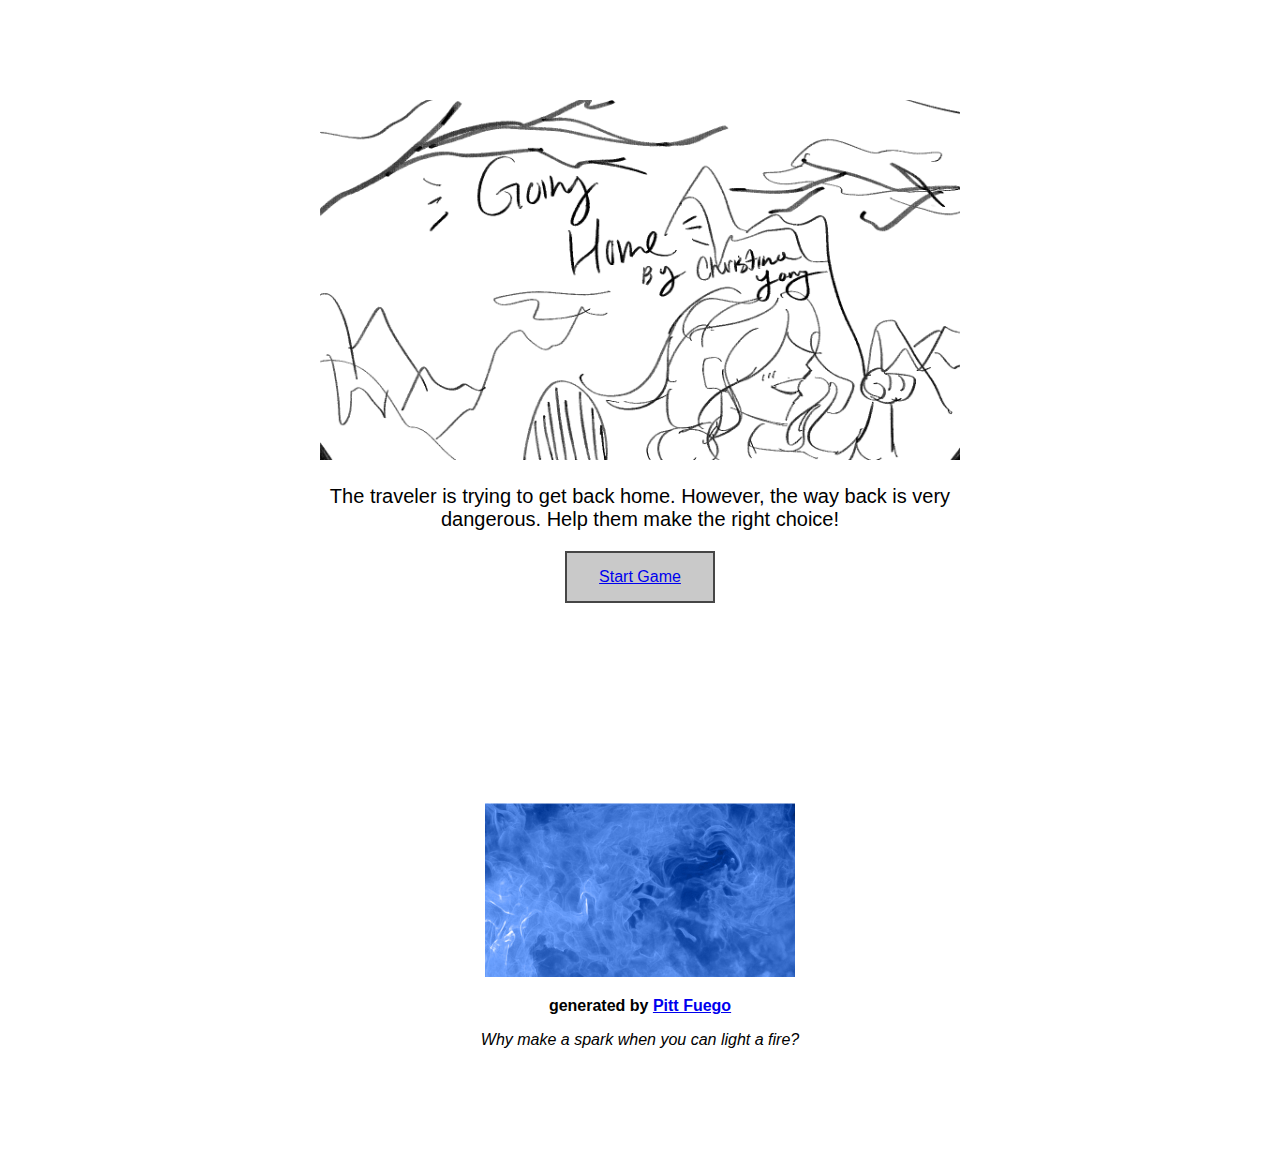
<file: Index.html>
<!DOCTYPE html>
<html lang="en">
<head>
<title>Start - Going Home</title>
<meta charset="UTF-8">
<meta name="viewport" content="width=device-width, initial-scale=1">
<link rel="stylesheet" type="text/css" href="style.css">
</head>


<body>

<!--To adjust hero image and text, find hero-image class on style.css-->
<!--To build your webtext, copy the code snippet (provided below) and paste into the <body> section below this line.-->


<div class="textblock" style="text-align: center">
    <img src = "GHthumbnail.png" alt = "Thumbnail named Going Home" width = 100%>
    <p> The traveler is trying to get back home. However,
         the way back is very dangerous. Help them make the right choice!</p>
    <div class="button">
       <a href="Index 2.html" button aria-label="Start the Game"> Start Game</a>
    </div>
</div>
  <div id="logo">
          <img src="fuego.jpg" alt="Pitt Fuego Flame" style="max-width:25%;max-height:25%;">
          <p><b>generated by <a href="https://pitt-fuego.github.io/Pitt-Fuego-Coding-Tools/">Pitt Fuego</a></b></p>
          <p><em>Why make a spark when you can light a fire?</em></p>
  </div>
  </body>
     </html>




     <!--Code Snippets - Looking to add components? You've come to the right place. Copy code snippets from <div> to </div> and add to the body section. Adjust class properties on style.css.


     ***Add Text Block***

     (Format textblock using inline styling: text-align: left, center, justify, right; Format text: Italics: <em>italics</em>; Bold: <b>bold</b>; Link Website: <a href="link">LinkName</a>; Link Asset: <a href=filename.pdf>FileName</a>; Line Breaks: <br></br>)

     (use <h3> header and <p> for longer content)

     <div class="textblock" style="text-align: left">
         <h2>Header</h2>
         <h3>We recommend using our mobile-ready text sizing. Lorem ipsum dolor sit amet, consectetur adipiscing elit, sed do eiusmod tempor incididunt ut labore et dolore magna aliqua. Ut enim ad minim veniam, quis nostrud exercitation ullamco laboris nisi ut aliquip ex ea commodo consequat. Duis aute irure dolor in reprehenderit in voluptate velit esse cillum dolore eu fugiat nulla pariatur. Excepteur sint occaecat cupidatat non proident, sunt in culpa qui officia deserunt mollit anim id est laborum.</h3>
     </div>



     ***Add Block Quote***

     (Format text: Italics: <em>italics</em>; Bold: <b>bold</b>. For more stylings, find blockquote class on style.css)

     <div class="blockquote" style="text-align: center">
         <h2>Excepteur sint occaecat cupidatat non proident!</h2>
     </div>



     ***Add Bulleted Points to Textblock***

     (Change <ul></ul> to <ol></ol> to change from unordered list to ordered list. For more stylings, find the ul/li classes on style.css)

     <div class= "ul">
             <li>first</li>
             <li>second</li>
             <li>third</li>
     </div>

     -or- (try a nested list)

     <div class="ul">
         <li>Coffee</li>
         <li>Tea
           <ul>
             <li>Black tea</li>
             <li>Green tea</li>
           </ul>
          </li>
         <li>Milk</li>
      </div>



      ***Add a Button***

      (Clearly label button for accessibility purposes. If this is not possible, include: aria-label=”label for accessibility purposes.” For more stylings, find button class on style.css)

      <div class="buttonbox">
         <a href="https://pitt-fuego.github.io/Pitt-Fuego-Coding-Tools/" class="button" aria-label="">Button</a>
      </div>




     ***Embed YouTube Video***

     <div class="video">
       <div class="video-container">
         <iframe width="560" height="315" src="https://www.youtube.com/embed/QzMJtLUncIg" title="YouTube video player" frameborder="0" allow="accelerometer; autoplay; clipboard-write; encrypted-media; gyroscope; picture-in-picture" allowfullscreen></iframe>
     </div>
         <p>Add a caption.</p>
     </div>



     ***Add a Standard Image***

     (Control image properties with inline width value.)

     <img src="fuego.jpg" alt="describe the image HERE for accessibility purposes" style="width:30%;" class="center-img">
     <p style="text-align: center"><em>Add a caption.</em></p>



     ***Add Image Block with Padding and Caption*** (Control image properties with inline width value.)

     <div class="imgageblock">
         <img src="fuego.jpg" alt="describe the image HERE for accessibility purposes" style="width:100%;">
          <p style="text-align: center"><em>Add a caption.</em></p>
     </div>



     ***Add a Photo Grid***

     <div class="photogrid">
     <div class="row">
         <div class="column">
             <img src="pgrid1.jpg" alt="describe the image HERE for accessibility purposes">
             <img src="pgrid2.jpg" alt="describe the image HERE for accessibility purposes">
         </div>
         <div class="column">
             <img src="pgrid3.jpg" alt="describe the image HERE for accessibility purposes">
             <img src="pgrid4.jpg" alt="describe the image HERE for accessibility purposes">
         </div>
         <div class="column">
             <img src="pgrid5.jpg" alt="describe the image HERE for accessibility purposes">
             <img src="pgrid6.jpg" alt="describe the image HERE for accessibility purposes">
         </div>
     </div>
         <p><em>Add a caption.</em></p>
     </div>



     ***Add a Parallax Window***

     (To adjust window, find parallax class on style.css)

     <div class="parallax"></div>



     ***Add a Copyright Footer***

     <div id="footer">
       <p>Copyright Your Name, Year.</p>
     </div>




     ***Need something that's not here? Then you probably don't need it. But okay...go to w3 Schools***



     Looking to publish this webtext in GitHub? Here are your next steps:

     Sign in to GitHub. Create a new repository. Name it. Click “uploading an existing file,” then select/drag and drop all of your files... all of them, index.html. style.css, readme, and your image assets. Click "commit." Now go to your repository "settings." Scroll down to "Pages." Here you will change "source" from "none" to "main" branch. This will publish your webtext online. Copy your URL from this settings page...and now it's time to circulate your webtext! Peace and love only, Stephen Quigley, University of Pittsburgh, 2021.-->
</file>
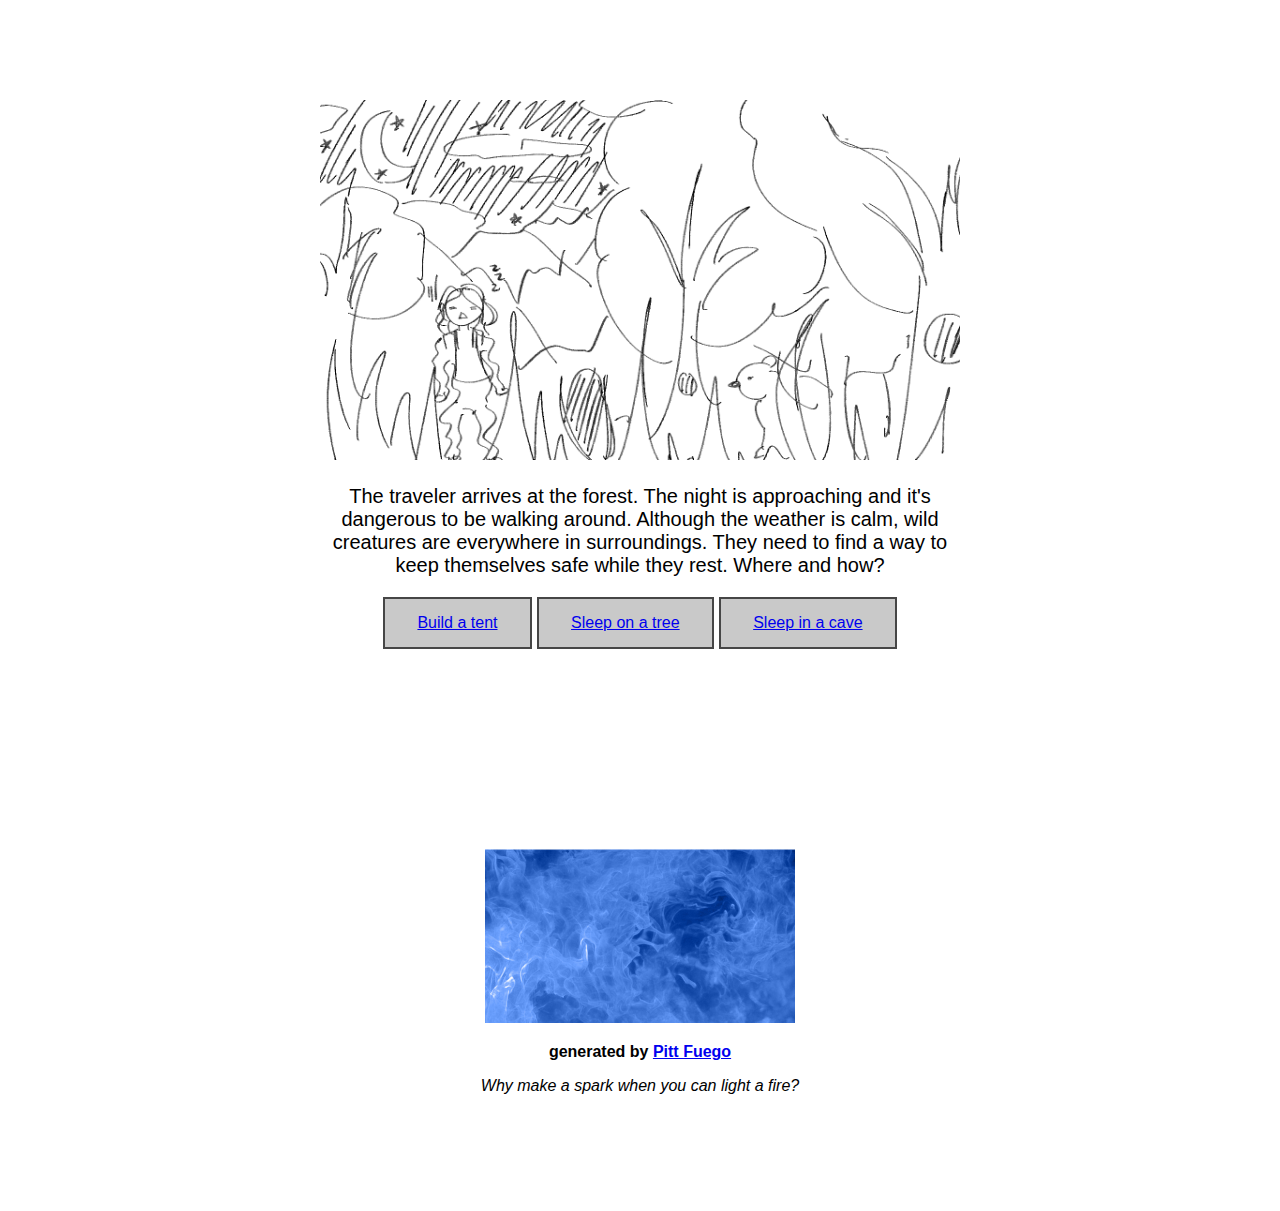
<file: Index 10.html>
<!--Looks like you're ready to get making with Pitt Fuego Webtext Generator. Good luck. Let's remember a few basic things:

1. If you haven't worked through one of our Pitt Fuego introductory tools (Electrate Fuego or I Am...A Project in Becoming), please do so. These programs will give you the basic skills to use this webtext generator.
2. Add content from code repository at the bottom of this file. Copy and paste from <div> to </div>.
3. Pay attention to file management - keep your asset names simple or use camel case.
4. Make sure your code matches your asset/file type. Code is case sensitive,
5. Describe all images and clearly label links and buttons for accessibility  purposes.
6. Consult w3.org when your code needs to do more than it does.
7. Control Z, Control Z, Control Z...
8. Publish, share, spread the Fuego!-->

<!--BTW. You can leave these hidden HTML text fields be, or delete them. They are but road signs, absent from the larger design-->

<!DOCTYPE html>
<html lang="en">
<head>
<title>Pitt Fuego</title>
<meta charset="UTF-8">
<meta name="viewport" content="width=device-width, initial-scale=1">
<link rel="stylesheet" type="text/css" href="style.css">
</head>


<body>

<!--To build your webtext, copy the code snippet (provided below) and paste into the <body> section below this line.-->


    <div class="textblock" style="text-align: center">
        <img src = "forest.png" alt = "In the forest" width = 100%>
        <p>The traveler arrives at the forest. The night is approaching and it's dangerous to be walking around. Although the weather is calm, wild creatures are everywhere in surroundings.  They need to find a way to keep themselves safe while they rest. Where and how? </p>
        <div class="button">
           <a href="Index 11.html" button aria-label="Build
           a tent"> 
           Build a tent  </a>
        </div>
        <div class="button">
            <a href="Index 12.html" button aria-label="Sleeping in  on a tree">
                Sleep on a tree </a>
         </div>
         <div class="button">
            <a href="Index 13.html" button aria-label="In a cave">
                Sleep in a cave </a>
         </div>
    </div>
  </div>



  <div id="logo">
          <img src="fuego.jpg" alt="Pitt Fuego Flame" style="max-width:25%;max-height:25%;">
          <p><b>generated by <a href="https://pitt-fuego.github.io/Pitt-Fuego-Coding-Tools/">Pitt Fuego</a></b></p>
          <p><em>Why make a spark when you can light a fire?</em></p>
  </div>
  </body>
     </html>




     <!--Code Snippets - Looking to add components? You've come to the right place. Copy code snippets from <div> to </div> and add to the body section. Adjust class properties on style.css.


     ***Add Text Block***

     (Format textblock using inline styling: text-align: left, center, justify, right; Format text: Italics: <em>italics</em>; Bold: <b>bold</b>; Link Website: <a href="link">LinkName</a>; Link Asset: <a href=filename.pdf>FileName</a>; Line Breaks: <br></br>)

     (use <h3> header and <p> for longer content)

     <div class="textblock" style="text-align: left">
         <h2>Header</h2>
         <h3>We recommend using our mobile-ready text sizing. Lorem ipsum dolor sit amet, consectetur adipiscing elit, sed do eiusmod tempor incididunt ut labore et dolore magna aliqua. Ut enim ad minim veniam, quis nostrud exercitation ullamco laboris nisi ut aliquip ex ea commodo consequat. Duis aute irure dolor in reprehenderit in voluptate velit esse cillum dolore eu fugiat nulla pariatur. Excepteur sint occaecat cupidatat non proident, sunt in culpa qui officia deserunt mollit anim id est laborum.</h3>
     </div>



     ***Add Block Quote***

     (Format text: Italics: <em>italics</em>; Bold: <b>bold</b>. For more stylings, find blockquote class on style.css)

     <div class="blockquote" style="text-align: center">
         <h2>Excepteur sint occaecat cupidatat non proident!</h2>
     </div>



     ***Add Bulleted Points to Textblock***

     (Change <ul></ul> to <ol></ol> to change from unordered list to ordered list. For more stylings, find the ul/li classes on style.css)

     <div class= "ul">
             <li>first</li>
             <li>second</li>
             <li>third</li>
     </div>

     -or- (try a nested list)

     <div class="ul">
         <li>Coffee</li>
         <li>Tea
           <ul>
             <li>Black tea</li>
             <li>Green tea</li>
           </ul>
          </li>
         <li>Milk</li>
      </div>



      ***Add a Button***

      (Clearly label button for accessibility purposes. If this is not possible, include: aria-label=”label for accessibility purposes.” For more stylings, find button class on style.css)

      <div class="buttonbox">
         <a href="https://pitt-fuego.github.io/Pitt-Fuego-Coding-Tools/" class="button" aria-label="">Button</a>
      </div>




     ***Embed YouTube Video***

     <div class="video">
       <div class="video-container">
         <iframe width="560" height="315" src="https://www.youtube.com/embed/QzMJtLUncIg" title="YouTube video player" frameborder="0" allow="accelerometer; autoplay; clipboard-write; encrypted-media; gyroscope; picture-in-picture" allowfullscreen></iframe>
     </div>
         <p>Add a caption.</p>
     </div>



     ***Add a Standard Image***

     (Control image properties with inline width value.)

     <img src="fuego.jpg" alt="describe the image HERE for accessibility purposes" style="width:30%;" class="center-img">
     <p style="text-align: center"><em>Add a caption.</em></p>



     ***Add Image Block with Padding and Caption*** (Control image properties with inline width value.)

     <div class="imgageblock">
         <img src="fuego.jpg" alt="describe the image HERE for accessibility purposes" style="width:100%;">
          <p style="text-align: center"><em>Add a caption.</em></p>
     </div>



     ***Add a Photo Grid***

     <div class="photogrid">
     <div class="row">
         <div class="column">
             <img src="pgrid1.jpg" alt="describe the image HERE for accessibility purposes">
             <img src="pgrid2.jpg" alt="describe the image HERE for accessibility purposes">
         </div>
         <div class="column">
             <img src="pgrid3.jpg" alt="describe the image HERE for accessibility purposes">
             <img src="pgrid4.jpg" alt="describe the image HERE for accessibility purposes">
         </div>
         <div class="column">
             <img src="pgrid5.jpg" alt="describe the image HERE for accessibility purposes">
             <img src="pgrid6.jpg" alt="describe the image HERE for accessibility purposes">
         </div>
     </div>
         <p><em>Add a caption.</em></p>
     </div>



     ***Add a Parallax Window***

     (To adjust window, find parallax class on style.css)

     <div class="parallax"></div>



     ***Add a Copyright Footer***

     <div id="footer">
       <p>Copyright Your Name, Year.</p>
     </div>




     ***Need something that's not here? Then you probably don't need it. But okay...go to w3 Schools***



     Looking to publish this webtext in GitHub? Here are your next steps:

     Sign in to GitHub. Create a new repository. Name it. Click “uploading an existing file,” then select/drag and drop all of your files... all of them, index.html. style.css, readme, and your image assets. Click "commit." Now go to your repository "settings." Scroll down to "Pages." Here you will change "source" from "none" to "main" branch. This will publish your webtext online. Copy your URL from this settings page...and now it's time to circulate your webtext! Peace and love only, Stephen Quigley, University of Pittsburgh, 2021.-->
</file>
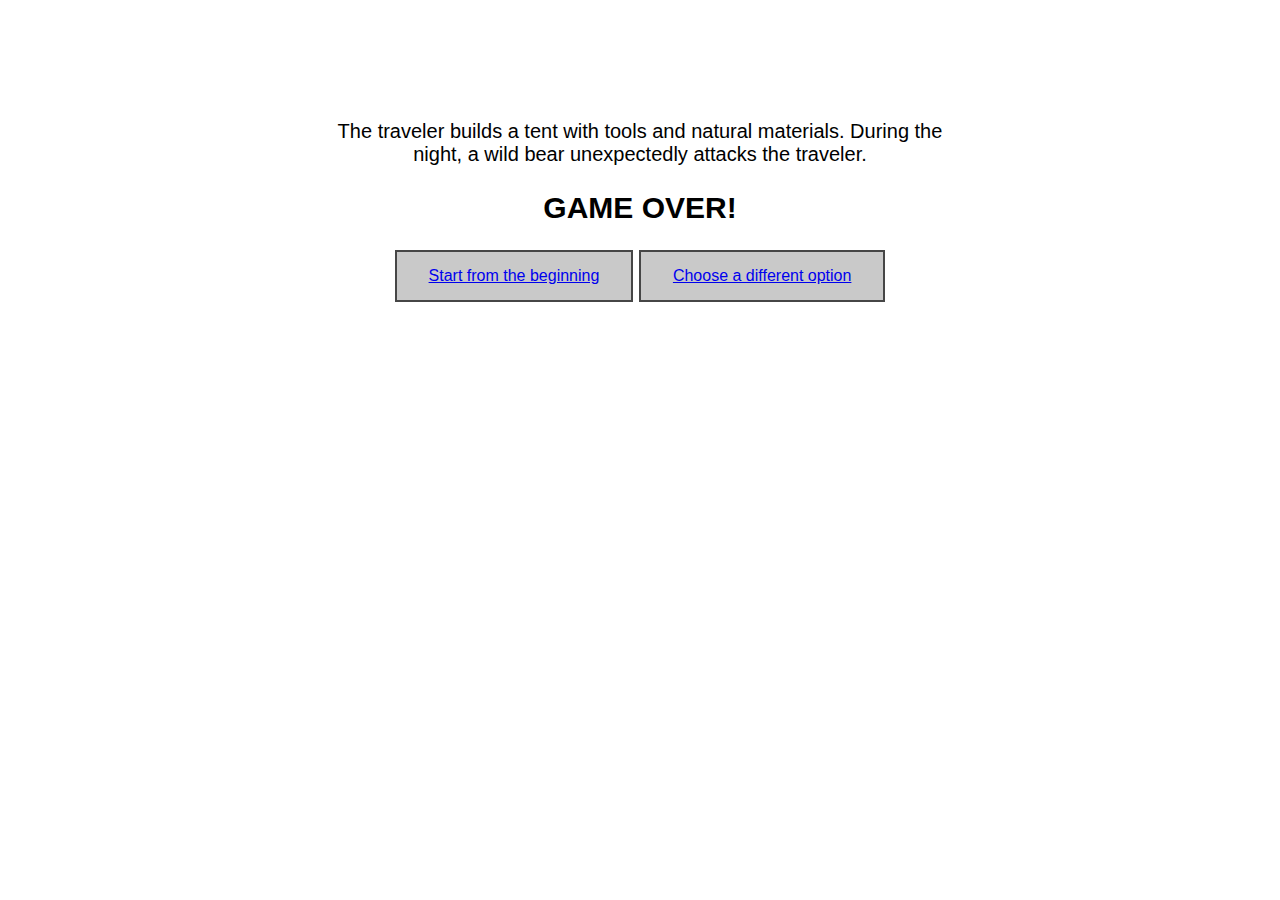
<file: Index 11.html>
<!--Looks like you're ready to get making with Pitt Fuego Webtext Generator. Good luck. Let's remember a few basic things:

1. If you haven't worked through one of our Pitt Fuego introductory tools (Electrate Fuego or I Am...A Project in Becoming), please do so. These programs will give you the basic skills to use this webtext generator.
2. Add content from code repository at the bottom of this file. Copy and paste from <div> to </div>.
3. Pay attention to file management - keep your asset names simple or use camel case.
4. Make sure your code matches your asset/file type. Code is case sensitive,
5. Describe all images and clearly label links and buttons for accessibility  purposes.
6. Consult w3.org when your code needs to do more than it does.
7. Control Z, Control Z, Control Z...
8. Publish, share, spread the Fuego!-->

<!--BTW. You can leave these hidden HTML text fields be, or delete them. They are but road signs, absent from the larger design-->

<!DOCTYPE html>
<html lang="en">
<head>
<title>Pitt Fuego</title>
<meta charset="UTF-8">
<meta name="viewport" content="width=device-width, initial-scale=1">
<link rel="stylesheet" type="text/css" href="style.css">
</head>


<body>

    <div class="textblock" style="text-align: center">
        <p> The traveler builds a tent with tools and natural materials. During the night, a wild bear unexpectedly attacks the traveler.</p>
        <p> <h2>GAME OVER!</h2></p>
        <div class="button">
           <a href="Index.html" button aria-label="Start from the Beginning"> Start from the beginning</a>
        </div>
         <div class="button">
            <a href="Index 10.html" button aria-label="Go Back"> Choose a different option </a>
         </div>
    </div>
  </body>
     </html>




     <!--Code Snippets - Looking to add components? You've come to the right place. Copy code snippets from <div> to </div> and add to the body section. Adjust class properties on style.css.


     ***Add Text Block***

     (Format textblock using inline styling: text-align: left, center, justify, right; Format text: Italics: <em>italics</em>; Bold: <b>bold</b>; Link Website: <a href="link">LinkName</a>; Link Asset: <a href=filename.pdf>FileName</a>; Line Breaks: <br></br>)

     (use <h3> header and <p> for longer content)

     <div class="textblock" style="text-align: left">
         <h2>Header</h2>
         <h3>We recommend using our mobile-ready text sizing. Lorem ipsum dolor sit amet, consectetur adipiscing elit, sed do eiusmod tempor incididunt ut labore et dolore magna aliqua. Ut enim ad minim veniam, quis nostrud exercitation ullamco laboris nisi ut aliquip ex ea commodo consequat. Duis aute irure dolor in reprehenderit in voluptate velit esse cillum dolore eu fugiat nulla pariatur. Excepteur sint occaecat cupidatat non proident, sunt in culpa qui officia deserunt mollit anim id est laborum.</h3>
     </div>



     ***Add Block Quote***

     (Format text: Italics: <em>italics</em>; Bold: <b>bold</b>. For more stylings, find blockquote class on style.css)

     <div class="blockquote" style="text-align: center">
         <h2>Excepteur sint occaecat cupidatat non proident!</h2>
     </div>



     ***Add Bulleted Points to Textblock***

     (Change <ul></ul> to <ol></ol> to change from unordered list to ordered list. For more stylings, find the ul/li classes on style.css)

     <div class= "ul">
             <li>first</li>
             <li>second</li>
             <li>third</li>
     </div>

     -or- (try a nested list)

     <div class="ul">
         <li>Coffee</li>
         <li>Tea
           <ul>
             <li>Black tea</li>
             <li>Green tea</li>
           </ul>
          </li>
         <li>Milk</li>
      </div>



      ***Add a Button***

      (Clearly label button for accessibility purposes. If this is not possible, include: aria-label=”label for accessibility purposes.” For more stylings, find button class on style.css)

      <div class="buttonbox">
         <a href="https://pitt-fuego.github.io/Pitt-Fuego-Coding-Tools/" class="button" aria-label="">Button</a>
      </div>




     ***Embed YouTube Video***

     <div class="video">
       <div class="video-container">
         <iframe width="560" height="315" src="https://www.youtube.com/embed/QzMJtLUncIg" title="YouTube video player" frameborder="0" allow="accelerometer; autoplay; clipboard-write; encrypted-media; gyroscope; picture-in-picture" allowfullscreen></iframe>
     </div>
         <p>Add a caption.</p>
     </div>



     ***Add a Standard Image***

     (Control image properties with inline width value.)

     <img src="fuego.jpg" alt="describe the image HERE for accessibility purposes" style="width:30%;" class="center-img">
     <p style="text-align: center"><em>Add a caption.</em></p>



     ***Add Image Block with Padding and Caption*** (Control image properties with inline width value.)

     <div class="imgageblock">
         <img src="fuego.jpg" alt="describe the image HERE for accessibility purposes" style="width:100%;">
          <p style="text-align: center"><em>Add a caption.</em></p>
     </div>



     ***Add a Photo Grid***

     <div class="photogrid">
     <div class="row">
         <div class="column">
             <img src="pgrid1.jpg" alt="describe the image HERE for accessibility purposes">
             <img src="pgrid2.jpg" alt="describe the image HERE for accessibility purposes">
         </div>
         <div class="column">
             <img src="pgrid3.jpg" alt="describe the image HERE for accessibility purposes">
             <img src="pgrid4.jpg" alt="describe the image HERE for accessibility purposes">
         </div>
         <div class="column">
             <img src="pgrid5.jpg" alt="describe the image HERE for accessibility purposes">
             <img src="pgrid6.jpg" alt="describe the image HERE for accessibility purposes">
         </div>
     </div>
         <p><em>Add a caption.</em></p>
     </div>



     ***Add a Parallax Window***

     (To adjust window, find parallax class on style.css)

     <div class="parallax"></div>



     ***Add a Copyright Footer***

     <div id="footer">
       <p>Copyright Your Name, Year.</p>
     </div>




     ***Need something that's not here? Then you probably don't need it. But okay...go to w3 Schools***



     Looking to publish this webtext in GitHub? Here are your next steps:

     Sign in to GitHub. Create a new repository. Name it. Click “uploading an existing file,” then select/drag and drop all of your files... all of them, index.html. style.css, readme, and your image assets. Click "commit." Now go to your repository "settings." Scroll down to "Pages." Here you will change "source" from "none" to "main" branch. This will publish your webtext online. Copy your URL from this settings page...and now it's time to circulate your webtext! Peace and love only, Stephen Quigley, University of Pittsburgh, 2021.-->
</file>
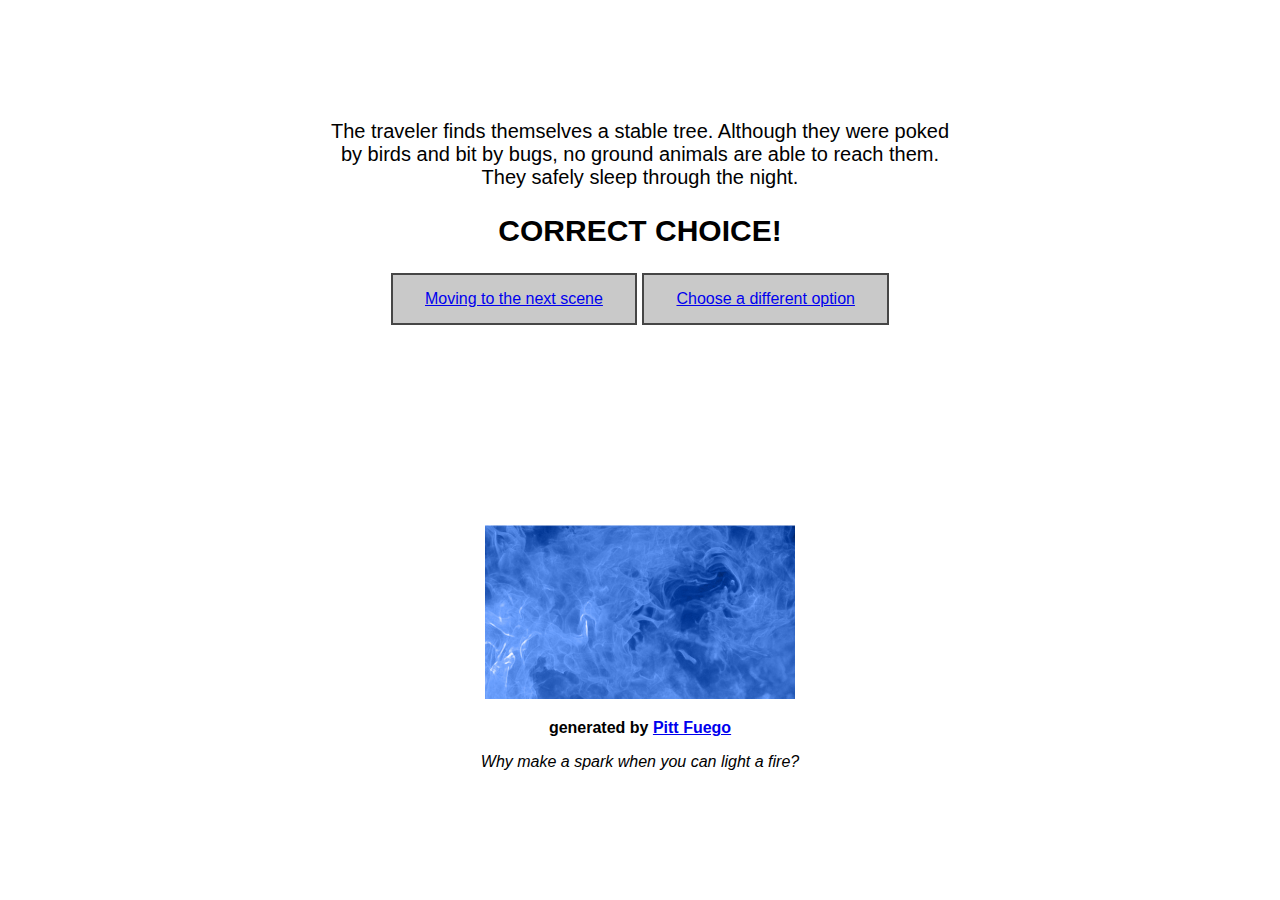
<file: Index 12.html>
<!--Looks like you're ready to get making with Pitt Fuego Webtext Generator. Good luck. Let's remember a few basic things:

1. If you haven't worked through one of our Pitt Fuego introductory tools (Electrate Fuego or I Am...A Project in Becoming), please do so. These programs will give you the basic skills to use this webtext generator.
2. Add content from code repository at the bottom of this file. Copy and paste from <div> to </div>.
3. Pay attention to file management - keep your asset names simple or use camel case.
4. Make sure your code matches your asset/file type. Code is case sensitive,
5. Describe all images and clearly label links and buttons for accessibility  purposes.
6. Consult w3.org when your code needs to do more than it does.
7. Control Z, Control Z, Control Z...
8. Publish, share, spread the Fuego!-->

<!--BTW. You can leave these hidden HTML text fields be, or delete them. They are but road signs, absent from the larger design-->

<!DOCTYPE html>
<html lang="en">
<head>
<title>Pitt Fuego</title>
<meta charset="UTF-8">
<meta name="viewport" content="width=device-width, initial-scale=1">
<link rel="stylesheet" type="text/css" href="style.css">
</head>


<body>



        <div class="textblock" style="text-align: center">
            <p> The traveler finds themselves a stable tree. Although they were poked by birds and bit by bugs, no ground animals are able to reach them. They safely sleep through the night. </p>
            <p> <h2>CORRECT CHOICE!</h2></p>
            <div class="button">
               <a href="Index 14.html" button aria-label="Move on"> Moving to the next scene</a>
            </div>
             <div class="button">
                <a href="Index 10.html" button aria-label="Go Back"> Choose a different option </a>
             </div>
        </div>


  <div id="logo">
          <img src="fuego.jpg" alt="Pitt Fuego Flame" style="max-width:25%;max-height:25%;">
          <p><b>generated by <a href="https://pitt-fuego.github.io/Pitt-Fuego-Coding-Tools/">Pitt Fuego</a></b></p>
          <p><em>Why make a spark when you can light a fire?</em></p>
  </div>

  </body>
     </html>




     <!--Code Snippets - Looking to add components? You've come to the right place. Copy code snippets from <div> to </div> and add to the body section. Adjust class properties on style.css.


     ***Add Text Block***

     (Format textblock using inline styling: text-align: left, center, justify, right; Format text: Italics: <em>italics</em>; Bold: <b>bold</b>; Link Website: <a href="link">LinkName</a>; Link Asset: <a href=filename.pdf>FileName</a>; Line Breaks: <br></br>)

     (use <h3> header and <p> for longer content)

     <div class="textblock" style="text-align: left">
         <h2>Header</h2>
         <h3>We recommend using our mobile-ready text sizing. Lorem ipsum dolor sit amet, consectetur adipiscing elit, sed do eiusmod tempor incididunt ut labore et dolore magna aliqua. Ut enim ad minim veniam, quis nostrud exercitation ullamco laboris nisi ut aliquip ex ea commodo consequat. Duis aute irure dolor in reprehenderit in voluptate velit esse cillum dolore eu fugiat nulla pariatur. Excepteur sint occaecat cupidatat non proident, sunt in culpa qui officia deserunt mollit anim id est laborum.</h3>
     </div>



     ***Add Block Quote***

     (Format text: Italics: <em>italics</em>; Bold: <b>bold</b>. For more stylings, find blockquote class on style.css)

     <div class="blockquote" style="text-align: center">
         <h2>Excepteur sint occaecat cupidatat non proident!</h2>
     </div>



     ***Add Bulleted Points to Textblock***

     (Change <ul></ul> to <ol></ol> to change from unordered list to ordered list. For more stylings, find the ul/li classes on style.css)

     <div class= "ul">
             <li>first</li>
             <li>second</li>
             <li>third</li>
     </div>

     -or- (try a nested list)

     <div class="ul">
         <li>Coffee</li>
         <li>Tea
           <ul>
             <li>Black tea</li>
             <li>Green tea</li>
           </ul>
          </li>
         <li>Milk</li>
      </div>



      ***Add a Button***

      (Clearly label button for accessibility purposes. If this is not possible, include: aria-label=”label for accessibility purposes.” For more stylings, find button class on style.css)

      <div class="buttonbox">
         <a href="https://pitt-fuego.github.io/Pitt-Fuego-Coding-Tools/" class="button" aria-label="">Button</a>
      </div>




     ***Embed YouTube Video***

     <div class="video">
       <div class="video-container">
         <iframe width="560" height="315" src="https://www.youtube.com/embed/QzMJtLUncIg" title="YouTube video player" frameborder="0" allow="accelerometer; autoplay; clipboard-write; encrypted-media; gyroscope; picture-in-picture" allowfullscreen></iframe>
     </div>
         <p>Add a caption.</p>
     </div>



     ***Add a Standard Image***

     (Control image properties with inline width value.)

     <img src="fuego.jpg" alt="describe the image HERE for accessibility purposes" style="width:30%;" class="center-img">
     <p style="text-align: center"><em>Add a caption.</em></p>



     ***Add Image Block with Padding and Caption*** (Control image properties with inline width value.)

     <div class="imgageblock">
         <img src="fuego.jpg" alt="describe the image HERE for accessibility purposes" style="width:100%;">
          <p style="text-align: center"><em>Add a caption.</em></p>
     </div>



     ***Add a Photo Grid***

     <div class="photogrid">
     <div class="row">
         <div class="column">
             <img src="pgrid1.jpg" alt="describe the image HERE for accessibility purposes">
             <img src="pgrid2.jpg" alt="describe the image HERE for accessibility purposes">
         </div>
         <div class="column">
             <img src="pgrid3.jpg" alt="describe the image HERE for accessibility purposes">
             <img src="pgrid4.jpg" alt="describe the image HERE for accessibility purposes">
         </div>
         <div class="column">
             <img src="pgrid5.jpg" alt="describe the image HERE for accessibility purposes">
             <img src="pgrid6.jpg" alt="describe the image HERE for accessibility purposes">
         </div>
     </div>
         <p><em>Add a caption.</em></p>
     </div>



     ***Add a Parallax Window***

     (To adjust window, find parallax class on style.css)

     <div class="parallax"></div>



     ***Add a Copyright Footer***

     <div id="footer">
       <p>Copyright Your Name, Year.</p>
     </div>




     ***Need something that's not here? Then you probably don't need it. But okay...go to w3 Schools***



     Looking to publish this webtext in GitHub? Here are your next steps:

     Sign in to GitHub. Create a new repository. Name it. Click “uploading an existing file,” then select/drag and drop all of your files... all of them, index.html. style.css, readme, and your image assets. Click "commit." Now go to your repository "settings." Scroll down to "Pages." Here you will change "source" from "none" to "main" branch. This will publish your webtext online. Copy your URL from this settings page...and now it's time to circulate your webtext! Peace and love only, Stephen Quigley, University of Pittsburgh, 2021.-->
</file>
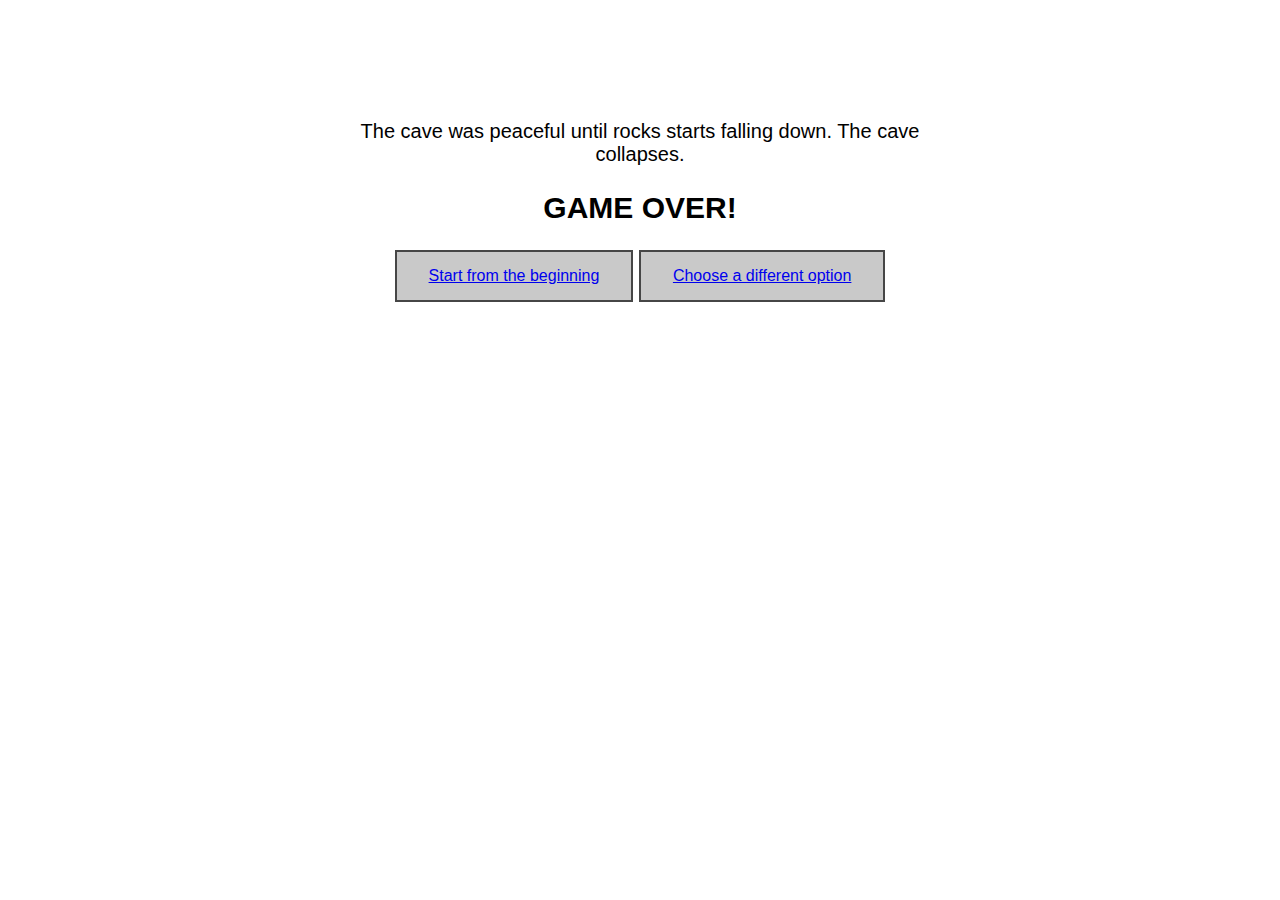
<file: Index 13.html>
<!--Looks like you're ready to get making with Pitt Fuego Webtext Generator. Good luck. Let's remember a few basic things:

1. If you haven't worked through one of our Pitt Fuego introductory tools (Electrate Fuego or I Am...A Project in Becoming), please do so. These programs will give you the basic skills to use this webtext generator.
2. Add content from code repository at the bottom of this file. Copy and paste from <div> to </div>.
3. Pay attention to file management - keep your asset names simple or use camel case.
4. Make sure your code matches your asset/file type. Code is case sensitive,
5. Describe all images and clearly label links and buttons for accessibility  purposes.
6. Consult w3.org when your code needs to do more than it does.
7. Control Z, Control Z, Control Z...
8. Publish, share, spread the Fuego!-->

<!--BTW. You can leave these hidden HTML text fields be, or delete them. They are but road signs, absent from the larger design-->

<!DOCTYPE html>
<html lang="en">
<head>
<title>Pitt Fuego</title>
<meta charset="UTF-8">
<meta name="viewport" content="width=device-width, initial-scale=1">
<link rel="stylesheet" type="text/css" href="style.css">
</head>


<body>


<!--To build your webtext, copy the code snippet (provided below) and paste into the <body> section below this line.-->


    <div class="textblock" style="text-align: center">
        <p> The cave was peaceful until rocks starts falling down. The cave collapses. </p>
        <p> <h2>GAME OVER!</h2></p>
        <div class="button">
           <a href="Index.html" button aria-label="Start from the Beginning"> Start from the beginning</a>
        </div>
         <div class="button">
            <a href="Index 10.html" button aria-label="Go Back"> Choose a different option </a>
         </div>
    </div>

  </body>
     </html>




     <!--Code Snippets - Looking to add components? You've come to the right place. Copy code snippets from <div> to </div> and add to the body section. Adjust class properties on style.css.


     ***Add Text Block***

     (Format textblock using inline styling: text-align: left, center, justify, right; Format text: Italics: <em>italics</em>; Bold: <b>bold</b>; Link Website: <a href="link">LinkName</a>; Link Asset: <a href=filename.pdf>FileName</a>; Line Breaks: <br></br>)

     (use <h3> header and <p> for longer content)

     <div class="textblock" style="text-align: left">
         <h2>Header</h2>
         <h3>We recommend using our mobile-ready text sizing. Lorem ipsum dolor sit amet, consectetur adipiscing elit, sed do eiusmod tempor incididunt ut labore et dolore magna aliqua. Ut enim ad minim veniam, quis nostrud exercitation ullamco laboris nisi ut aliquip ex ea commodo consequat. Duis aute irure dolor in reprehenderit in voluptate velit esse cillum dolore eu fugiat nulla pariatur. Excepteur sint occaecat cupidatat non proident, sunt in culpa qui officia deserunt mollit anim id est laborum.</h3>
     </div>



     ***Add Block Quote***

     (Format text: Italics: <em>italics</em>; Bold: <b>bold</b>. For more stylings, find blockquote class on style.css)

     <div class="blockquote" style="text-align: center">
         <h2>Excepteur sint occaecat cupidatat non proident!</h2>
     </div>



     ***Add Bulleted Points to Textblock***

     (Change <ul></ul> to <ol></ol> to change from unordered list to ordered list. For more stylings, find the ul/li classes on style.css)

     <div class= "ul">
             <li>first</li>
             <li>second</li>
             <li>third</li>
     </div>

     -or- (try a nested list)

     <div class="ul">
         <li>Coffee</li>
         <li>Tea
           <ul>
             <li>Black tea</li>
             <li>Green tea</li>
           </ul>
          </li>
         <li>Milk</li>
      </div>



      ***Add a Button***

      (Clearly label button for accessibility purposes. If this is not possible, include: aria-label=”label for accessibility purposes.” For more stylings, find button class on style.css)

      <div class="buttonbox">
         <a href="https://pitt-fuego.github.io/Pitt-Fuego-Coding-Tools/" class="button" aria-label="">Button</a>
      </div>




     ***Embed YouTube Video***

     <div class="video">
       <div class="video-container">
         <iframe width="560" height="315" src="https://www.youtube.com/embed/QzMJtLUncIg" title="YouTube video player" frameborder="0" allow="accelerometer; autoplay; clipboard-write; encrypted-media; gyroscope; picture-in-picture" allowfullscreen></iframe>
     </div>
         <p>Add a caption.</p>
     </div>



     ***Add a Standard Image***

     (Control image properties with inline width value.)

     <img src="fuego.jpg" alt="describe the image HERE for accessibility purposes" style="width:30%;" class="center-img">
     <p style="text-align: center"><em>Add a caption.</em></p>



     ***Add Image Block with Padding and Caption*** (Control image properties with inline width value.)

     <div class="imgageblock">
         <img src="fuego.jpg" alt="describe the image HERE for accessibility purposes" style="width:100%;">
          <p style="text-align: center"><em>Add a caption.</em></p>
     </div>



     ***Add a Photo Grid***

     <div class="photogrid">
     <div class="row">
         <div class="column">
             <img src="pgrid1.jpg" alt="describe the image HERE for accessibility purposes">
             <img src="pgrid2.jpg" alt="describe the image HERE for accessibility purposes">
         </div>
         <div class="column">
             <img src="pgrid3.jpg" alt="describe the image HERE for accessibility purposes">
             <img src="pgrid4.jpg" alt="describe the image HERE for accessibility purposes">
         </div>
         <div class="column">
             <img src="pgrid5.jpg" alt="describe the image HERE for accessibility purposes">
             <img src="pgrid6.jpg" alt="describe the image HERE for accessibility purposes">
         </div>
     </div>
         <p><em>Add a caption.</em></p>
     </div>



     ***Add a Parallax Window***

     (To adjust window, find parallax class on style.css)

     <div class="parallax"></div>



     ***Add a Copyright Footer***

     <div id="footer">
       <p>Copyright Your Name, Year.</p>
     </div>




     ***Need something that's not here? Then you probably don't need it. But okay...go to w3 Schools***



     Looking to publish this webtext in GitHub? Here are your next steps:

     Sign in to GitHub. Create a new repository. Name it. Click “uploading an existing file,” then select/drag and drop all of your files... all of them, index.html. style.css, readme, and your image assets. Click "commit." Now go to your repository "settings." Scroll down to "Pages." Here you will change "source" from "none" to "main" branch. This will publish your webtext online. Copy your URL from this settings page...and now it's time to circulate your webtext! Peace and love only, Stephen Quigley, University of Pittsburgh, 2021.-->
</file>
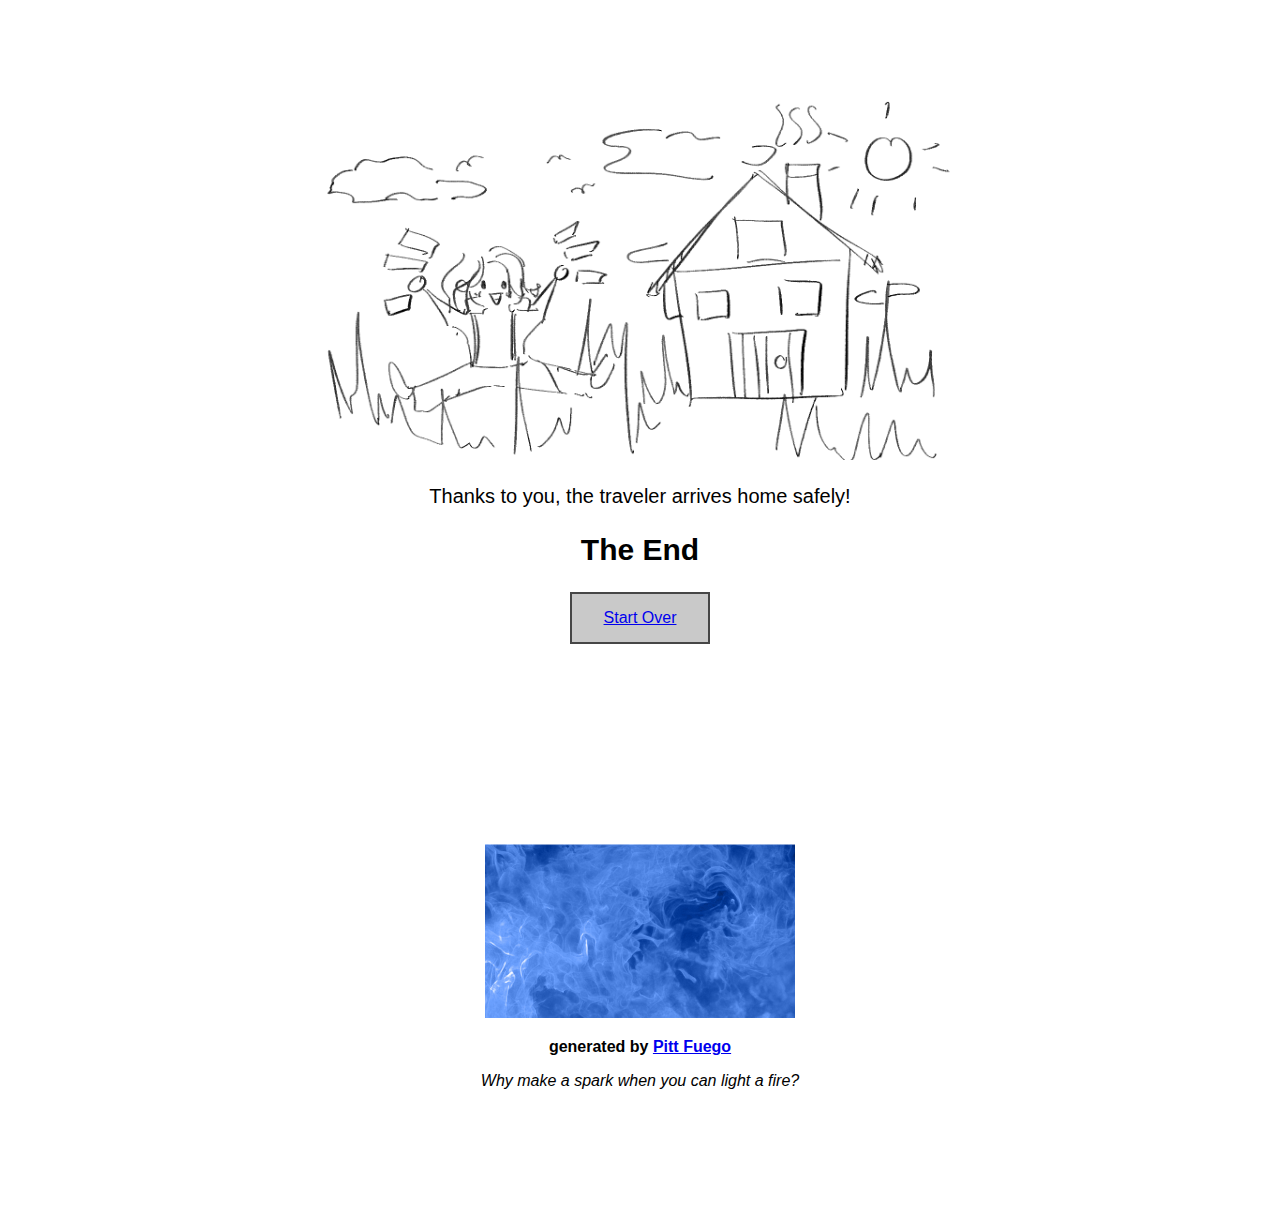
<file: Index 14.html>
<!--Looks like you're ready to get making with Pitt Fuego Webtext Generator. Good luck. Let's remember a few basic things:

1. If you haven't worked through one of our Pitt Fuego introductory tools (Electrate Fuego or I Am...A Project in Becoming), please do so. These programs will give you the basic skills to use this webtext generator.
2. Add content from code repository at the bottom of this file. Copy and paste from <div> to </div>.
3. Pay attention to file management - keep your asset names simple or use camel case.
4. Make sure your code matches your asset/file type. Code is case sensitive,
5. Describe all images and clearly label links and buttons for accessibility  purposes.
6. Consult w3.org when your code needs to do more than it does.
7. Control Z, Control Z, Control Z...
8. Publish, share, spread the Fuego!-->

<!--BTW. You can leave these hidden HTML text fields be, or delete them. They are but road signs, absent from the larger design-->

<!DOCTYPE html>
<html lang="en">
<head>
<title>Pitt Fuego</title>
<meta charset="UTF-8">
<meta name="viewport" content="width=device-width, initial-scale=1">
<link rel="stylesheet" type="text/css" href="style.css">
</head>


<body>

        <div class="textblock" style="text-align: center">
            <img src = "home.png" alt = "Arrived Home - ending" width = 100%>
            <p> Thanks to you, the traveler arrives home safely!  </p>
            <p> <h2>The End</h2></p>
            <div class="button">
               <a href="Index.html" button aria-label="Start Over"> Start Over</a>
            </div>
        </div>



  <div id="logo">
          <img src="fuego.jpg" alt="Pitt Fuego Flame" style="max-width:25%;max-height:25%;">
          <p><b>generated by <a href="https://pitt-fuego.github.io/Pitt-Fuego-Coding-Tools/">Pitt Fuego</a></b></p>
          <p><em>Why make a spark when you can light a fire?</em></p>
  </div>

  </body>
     </html>




     <!--Code Snippets - Looking to add components? You've come to the right place. Copy code snippets from <div> to </div> and add to the body section. Adjust class properties on style.css.


     ***Add Text Block***

     (Format textblock using inline styling: text-align: left, center, justify, right; Format text: Italics: <em>italics</em>; Bold: <b>bold</b>; Link Website: <a href="link">LinkName</a>; Link Asset: <a href=filename.pdf>FileName</a>; Line Breaks: <br></br>)

     (use <h3> header and <p> for longer content)

     <div class="textblock" style="text-align: left">
         <h2>Header</h2>
         <h3>We recommend using our mobile-ready text sizing. Lorem ipsum dolor sit amet, consectetur adipiscing elit, sed do eiusmod tempor incididunt ut labore et dolore magna aliqua. Ut enim ad minim veniam, quis nostrud exercitation ullamco laboris nisi ut aliquip ex ea commodo consequat. Duis aute irure dolor in reprehenderit in voluptate velit esse cillum dolore eu fugiat nulla pariatur. Excepteur sint occaecat cupidatat non proident, sunt in culpa qui officia deserunt mollit anim id est laborum.</h3>
     </div>



     ***Add Block Quote***

     (Format text: Italics: <em>italics</em>; Bold: <b>bold</b>. For more stylings, find blockquote class on style.css)

     <div class="blockquote" style="text-align: center">
         <h2>Excepteur sint occaecat cupidatat non proident!</h2>
     </div>



     ***Add Bulleted Points to Textblock***

     (Change <ul></ul> to <ol></ol> to change from unordered list to ordered list. For more stylings, find the ul/li classes on style.css)

     <div class= "ul">
             <li>first</li>
             <li>second</li>
             <li>third</li>
     </div>

     -or- (try a nested list)

     <div class="ul">
         <li>Coffee</li>
         <li>Tea
           <ul>
             <li>Black tea</li>
             <li>Green tea</li>
           </ul>
          </li>
         <li>Milk</li>
      </div>



      ***Add a Button***

      (Clearly label button for accessibility purposes. If this is not possible, include: aria-label=”label for accessibility purposes.” For more stylings, find button class on style.css)

      <div class="buttonbox">
         <a href="https://pitt-fuego.github.io/Pitt-Fuego-Coding-Tools/" class="button" aria-label="">Button</a>
      </div>




     ***Embed YouTube Video***

     <div class="video">
       <div class="video-container">
         <iframe width="560" height="315" src="https://www.youtube.com/embed/QzMJtLUncIg" title="YouTube video player" frameborder="0" allow="accelerometer; autoplay; clipboard-write; encrypted-media; gyroscope; picture-in-picture" allowfullscreen></iframe>
     </div>
         <p>Add a caption.</p>
     </div>



     ***Add a Standard Image***

     (Control image properties with inline width value.)

     <img src="fuego.jpg" alt="describe the image HERE for accessibility purposes" style="width:30%;" class="center-img">
     <p style="text-align: center"><em>Add a caption.</em></p>



     ***Add Image Block with Padding and Caption*** (Control image properties with inline width value.)

     <div class="imgageblock">
         <img src="fuego.jpg" alt="describe the image HERE for accessibility purposes" style="width:100%;">
          <p style="text-align: center"><em>Add a caption.</em></p>
     </div>



     ***Add a Photo Grid***

     <div class="photogrid">
     <div class="row">
         <div class="column">
             <img src="pgrid1.jpg" alt="describe the image HERE for accessibility purposes">
             <img src="pgrid2.jpg" alt="describe the image HERE for accessibility purposes">
         </div>
         <div class="column">
             <img src="pgrid3.jpg" alt="describe the image HERE for accessibility purposes">
             <img src="pgrid4.jpg" alt="describe the image HERE for accessibility purposes">
         </div>
         <div class="column">
             <img src="pgrid5.jpg" alt="describe the image HERE for accessibility purposes">
             <img src="pgrid6.jpg" alt="describe the image HERE for accessibility purposes">
         </div>
     </div>
         <p><em>Add a caption.</em></p>
     </div>



     ***Add a Parallax Window***

     (To adjust window, find parallax class on style.css)

     <div class="parallax"></div>



     ***Add a Copyright Footer***

     <div id="footer">
       <p>Copyright Your Name, Year.</p>
     </div>




     ***Need something that's not here? Then you probably don't need it. But okay...go to w3 Schools***



     Looking to publish this webtext in GitHub? Here are your next steps:

     Sign in to GitHub. Create a new repository. Name it. Click “uploading an existing file,” then select/drag and drop all of your files... all of them, index.html. style.css, readme, and your image assets. Click "commit." Now go to your repository "settings." Scroll down to "Pages." Here you will change "source" from "none" to "main" branch. This will publish your webtext online. Copy your URL from this settings page...and now it's time to circulate your webtext! Peace and love only, Stephen Quigley, University of Pittsburgh, 2021.-->
</file>
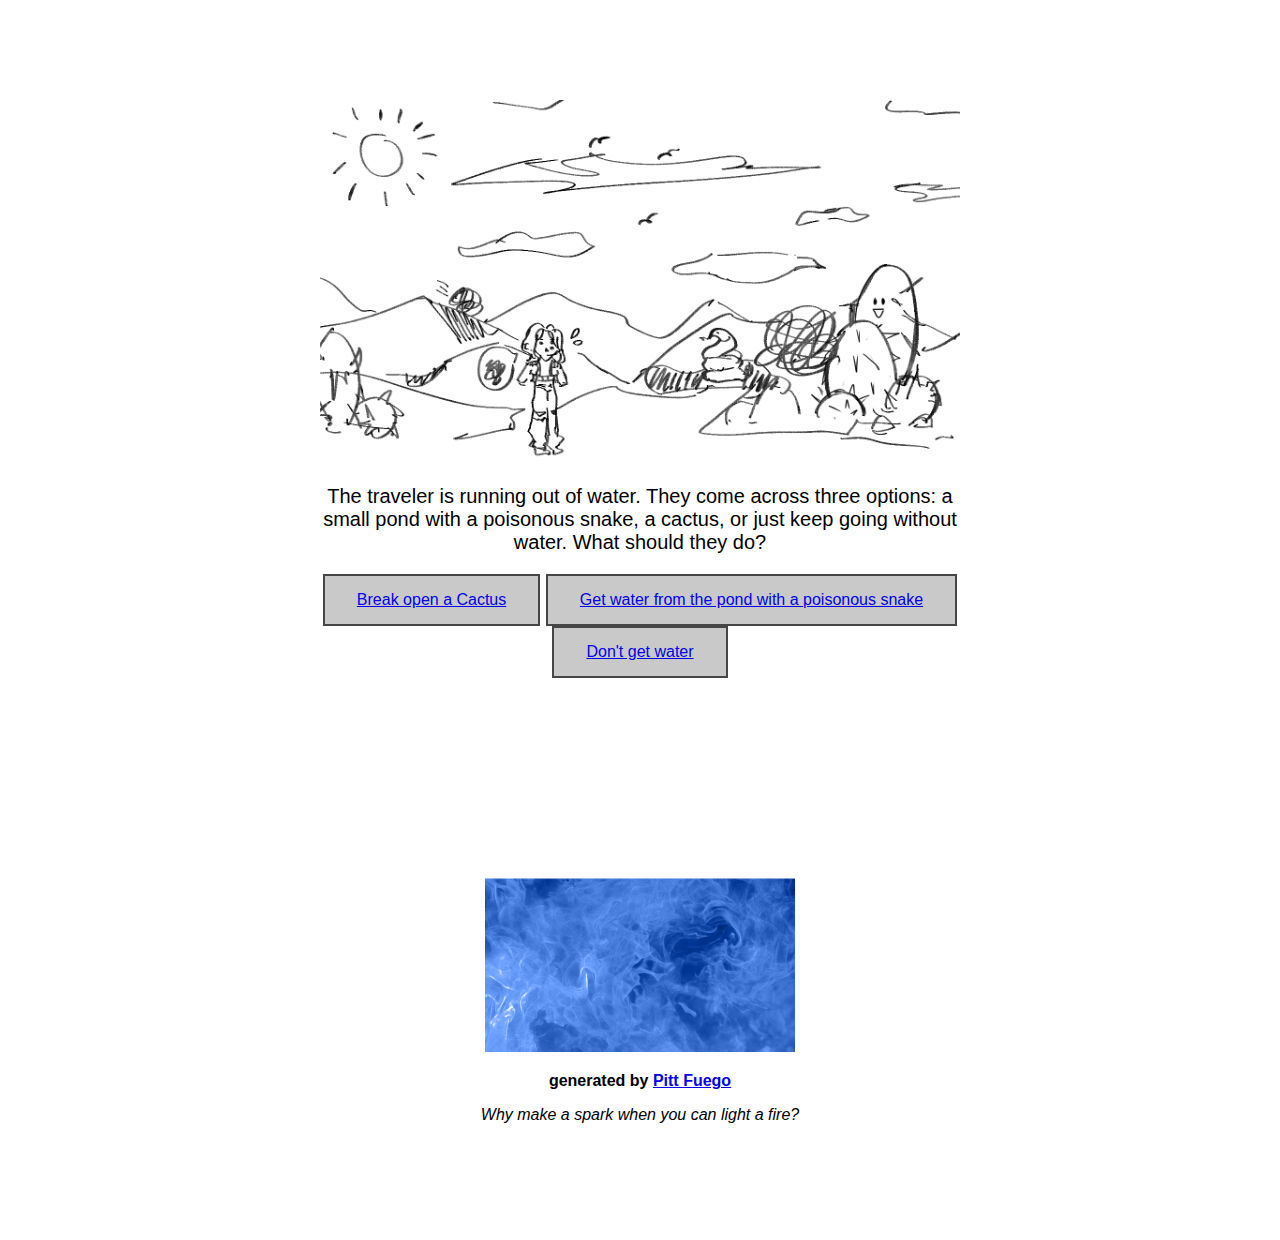
<file: Index 2.html>
<!DOCTYPE html>
<html lang="en">
<head>
<title>desert</title>
<meta charset="UTF-8">
<meta name="viewport" content="width=device-width, initial-scale=1">
<link rel="stylesheet" type="text/css" href="style.css">
</head>
<body>
    <div class="textblock" style="text-align: center">
        <img src = "desert.png" alt = "In the desert" width = 100%>
        <p>The traveler is running out of water. They come across three options:
             a small pond with a poisonous snake, a cactus, 
            or just keep going without water. What should they do? </p>
        <div class="button">
           <a href="Index 3.html" button aria-label="Break open a Cactus"> Break open a Cactus</a>
        </div>
        <div class="button">
            <a href="Index 4.html" button aria-label="Get water from the pond with a poisonous snake"> Get water from the pond with a poisonous snake</a>
         </div>
         <div class="button">
            <a href="Index 5.html" button aria-label="Don't get water"> Don't get water </a>
         </div>
    </div>
      <div id="logo">
              <img src="fuego.jpg" alt="Pitt Fuego Flame" style="max-width:25%;max-height:25%;">
              <p><b>generated by <a href="https://pitt-fuego.github.io/Pitt-Fuego-Coding-Tools/">Pitt Fuego</a></b></p>
              <p><em>Why make a spark when you can light a fire?</em></p>
      </div>
      </body>
         </html>
    




     <!--Code Snippets - Looking to add components? You've come to the right place. Copy code snippets from <div> to </div> and add to the body section. Adjust class properties on style.css.


     ***Add Text Block***

     (Format textblock using inline styling: text-align: left, center, justify, right; Format text: Italics: <em>italics</em>; Bold: <b>bold</b>; Link Website: <a href="link">LinkName</a>; Link Asset: <a href=filename.pdf>FileName</a>; Line Breaks: <br></br>)

     (use <h3> header and <p> for longer content)

     <div class="textblock" style="text-align: left">
         <h2>Header</h2>
         <h3>We recommend using our mobile-ready text sizing. Lorem ipsum dolor sit amet, consectetur adipiscing elit, sed do eiusmod tempor incididunt ut labore et dolore magna aliqua. Ut enim ad minim veniam, quis nostrud exercitation ullamco laboris nisi ut aliquip ex ea commodo consequat. Duis aute irure dolor in reprehenderit in voluptate velit esse cillum dolore eu fugiat nulla pariatur. Excepteur sint occaecat cupidatat non proident, sunt in culpa qui officia deserunt mollit anim id est laborum.</h3>
     </div>



     ***Add Block Quote***

     (Format text: Italics: <em>italics</em>; Bold: <b>bold</b>. For more stylings, find blockquote class on style.css)

     <div class="blockquote" style="text-align: center">
         <h2>Excepteur sint occaecat cupidatat non proident!</h2>
     </div>



     ***Add Bulleted Points to Textblock***

     (Change <ul></ul> to <ol></ol> to change from unordered list to ordered list. For more stylings, find the ul/li classes on style.css)

     <div class= "ul">
             <li>first</li>
             <li>second</li>
             <li>third</li>
     </div>

     -or- (try a nested list)

     <div class="ul">
         <li>Coffee</li>
         <li>Tea
           <ul>
             <li>Black tea</li>
             <li>Green tea</li>
           </ul>
          </li>
         <li>Milk</li>
      </div>



      ***Add a Button***

      (Clearly label button for accessibility purposes. If this is not possible, include: aria-label=”label for accessibility purposes.” For more stylings, find button class on style.css)

      <div class="buttonbox">
         <a href="https://pitt-fuego.github.io/Pitt-Fuego-Coding-Tools/" class="button" aria-label="">Button</a>
      </div>




     ***Embed YouTube Video***

     <div class="video">
       <div class="video-container">
         <iframe width="560" height="315" src="https://www.youtube.com/embed/QzMJtLUncIg" title="YouTube video player" frameborder="0" allow="accelerometer; autoplay; clipboard-write; encrypted-media; gyroscope; picture-in-picture" allowfullscreen></iframe>
     </div>
         <p>Add a caption.</p>
     </div>



     ***Add a Standard Image***

     (Control image properties with inline width value.)

     <img src="fuego.jpg" alt="describe the image HERE for accessibility purposes" style="width:30%;" class="center-img">
     <p style="text-align: center"><em>Add a caption.</em></p>



     ***Add Image Block with Padding and Caption*** (Control image properties with inline width value.)

     <div class="imgageblock">
         <img src="fuego.jpg" alt="describe the image HERE for accessibility purposes" style="width:100%;">
          <p style="text-align: center"><em>Add a caption.</em></p>
     </div>



     ***Add a Photo Grid***

     <div class="photogrid">
     <div class="row">
         <div class="column">
             <img src="pgrid1.jpg" alt="describe the image HERE for accessibility purposes">
             <img src="pgrid2.jpg" alt="describe the image HERE for accessibility purposes">
         </div>
         <div class="column">
             <img src="pgrid3.jpg" alt="describe the image HERE for accessibility purposes">
             <img src="pgrid4.jpg" alt="describe the image HERE for accessibility purposes">
         </div>
         <div class="column">
             <img src="pgrid5.jpg" alt="describe the image HERE for accessibility purposes">
             <img src="pgrid6.jpg" alt="describe the image HERE for accessibility purposes">
         </div>
     </div>
         <p><em>Add a caption.</em></p>
     </div>



     ***Add a Parallax Window***

     (To adjust window, find parallax class on style.css)

     <div class="parallax"></div>



     ***Add a Copyright Footer***

     <div id="footer">
       <p>Copyright Your Name, Year.</p>
     </div>




     ***Need something that's not here? Then you probably don't need it. But okay...go to w3 Schools***



     Looking to publish this webtext in GitHub? Here are your next steps:

     Sign in to GitHub. Create a new repository. Name it. Click “uploading an existing file,” then select/drag and drop all of your files... all of them, index.html. style.css, readme, and your image assets. Click "commit." Now go to your repository "settings." Scroll down to "Pages." Here you will change "source" from "none" to "main" branch. This will publish your webtext online. Copy your URL from this settings page...and now it's time to circulate your webtext! Peace and love only, Stephen Quigley, University of Pittsburgh, 2021.-->
</file>
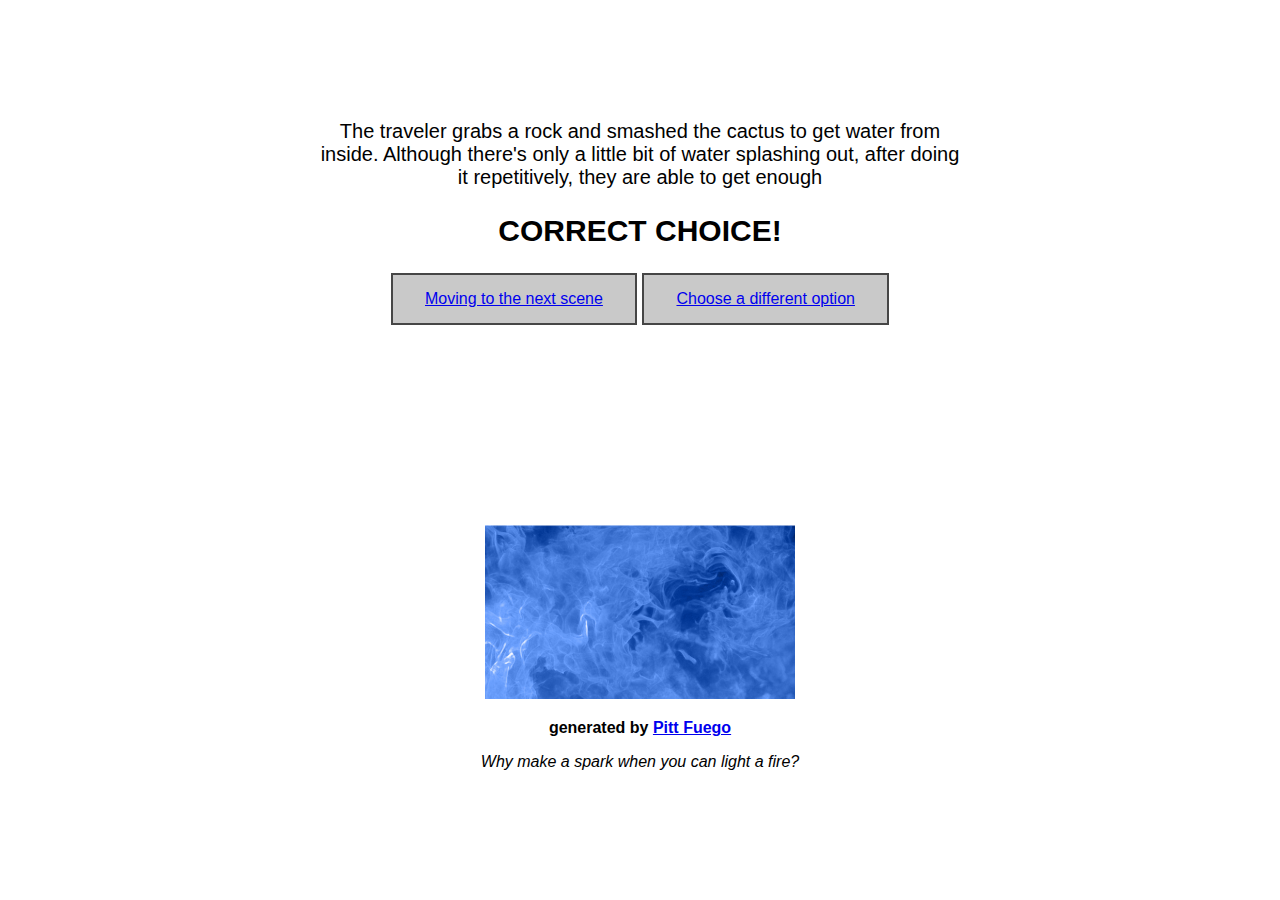
<file: Index 3.html>
<!DOCTYPE html>
<html lang="en">
<head>
<title>Pitt Fuego</title>
<meta charset="UTF-8">
<meta name="viewport" content="width=device-width, initial-scale=1">
<link rel="stylesheet" type="text/css" href="style.css">
</head>
<body>
    <div class="textblock" style="text-align: center">
        <p> The traveler grabs a rock and smashed the cactus to get water 
            from inside. Although there's only a little bit of water splashing out, 
            after doing it repetitively, they are able to get enough </p>
        <p> <h2>CORRECT CHOICE!</h2></p>
        <div class="button">
           <a href="Index 6.html" button aria-label="Move on"> Moving to the next scene</a>
        </div>
         <div class="button">
            <a href="Index 2.html" button aria-label="Go Back"> Choose a different option </a>
         </div>
    </div>


  <div id="logo">
          <img src="fuego.jpg" alt="Pitt Fuego Flame" style="max-width:25%;max-height:25%;">
          <p><b>generated by <a href="https://pitt-fuego.github.io/Pitt-Fuego-Coding-Tools/">Pitt Fuego</a></b></p>
          <p><em>Why make a spark when you can light a fire?</em></p>
  </div>

  </body>
     </html>




     <!--Code Snippets - Looking to add components? You've come to the right place. Copy code snippets from <div> to </div> and add to the body section. Adjust class properties on style.css.


     ***Add Text Block***

     (Format textblock using inline styling: text-align: left, center, justify, right; Format text: Italics: <em>italics</em>; Bold: <b>bold</b>; Link Website: <a href="link">LinkName</a>; Link Asset: <a href=filename.pdf>FileName</a>; Line Breaks: <br></br>)

     (use <h3> header and <p> for longer content)

     <div class="textblock" style="text-align: left">
         <h2>Header</h2>
         <h3>We recommend using our mobile-ready text sizing. Lorem ipsum dolor sit amet, consectetur adipiscing elit, sed do eiusmod tempor incididunt ut labore et dolore magna aliqua. Ut enim ad minim veniam, quis nostrud exercitation ullamco laboris nisi ut aliquip ex ea commodo consequat. Duis aute irure dolor in reprehenderit in voluptate velit esse cillum dolore eu fugiat nulla pariatur. Excepteur sint occaecat cupidatat non proident, sunt in culpa qui officia deserunt mollit anim id est laborum.</h3>
     </div>



     ***Add Block Quote***

     (Format text: Italics: <em>italics</em>; Bold: <b>bold</b>. For more stylings, find blockquote class on style.css)

     <div class="blockquote" style="text-align: center">
         <h2>Excepteur sint occaecat cupidatat non proident!</h2>
     </div>



     ***Add Bulleted Points to Textblock***

     (Change <ul></ul> to <ol></ol> to change from unordered list to ordered list. For more stylings, find the ul/li classes on style.css)

     <div class= "ul">
             <li>first</li>
             <li>second</li>
             <li>third</li>
     </div>

     -or- (try a nested list)

     <div class="ul">
         <li>Coffee</li>
         <li>Tea
           <ul>
             <li>Black tea</li>
             <li>Green tea</li>
           </ul>
          </li>
         <li>Milk</li>
      </div>



      ***Add a Button***

      (Clearly label button for accessibility purposes. If this is not possible, include: aria-label=”label for accessibility purposes.” For more stylings, find button class on style.css)

      <div class="buttonbox">
         <a href="https://pitt-fuego.github.io/Pitt-Fuego-Coding-Tools/" class="button" aria-label="">Button</a>
      </div>




     ***Embed YouTube Video***

     <div class="video">
       <div class="video-container">
         <iframe width="560" height="315" src="https://www.youtube.com/embed/QzMJtLUncIg" title="YouTube video player" frameborder="0" allow="accelerometer; autoplay; clipboard-write; encrypted-media; gyroscope; picture-in-picture" allowfullscreen></iframe>
     </div>
         <p>Add a caption.</p>
     </div>



     ***Add a Standard Image***

     (Control image properties with inline width value.)

     <img src="fuego.jpg" alt="describe the image HERE for accessibility purposes" style="width:30%;" class="center-img">
     <p style="text-align: center"><em>Add a caption.</em></p>



     ***Add Image Block with Padding and Caption*** (Control image properties with inline width value.)

     <div class="imgageblock">
         <img src="fuego.jpg" alt="describe the image HERE for accessibility purposes" style="width:100%;">
          <p style="text-align: center"><em>Add a caption.</em></p>
     </div>



     ***Add a Photo Grid***

     <div class="photogrid">
     <div class="row">
         <div class="column">
             <img src="pgrid1.jpg" alt="describe the image HERE for accessibility purposes">
             <img src="pgrid2.jpg" alt="describe the image HERE for accessibility purposes">
         </div>
         <div class="column">
             <img src="pgrid3.jpg" alt="describe the image HERE for accessibility purposes">
             <img src="pgrid4.jpg" alt="describe the image HERE for accessibility purposes">
         </div>
         <div class="column">
             <img src="pgrid5.jpg" alt="describe the image HERE for accessibility purposes">
             <img src="pgrid6.jpg" alt="describe the image HERE for accessibility purposes">
         </div>
     </div>
         <p><em>Add a caption.</em></p>
     </div>



     ***Add a Parallax Window***

     (To adjust window, find parallax class on style.css)

     <div class="parallax"></div>



     ***Add a Copyright Footer***

     <div id="footer">
       <p>Copyright Your Name, Year.</p>
     </div>




     ***Need something that's not here? Then you probably don't need it. But okay...go to w3 Schools***



     Looking to publish this webtext in GitHub? Here are your next steps:

     Sign in to GitHub. Create a new repository. Name it. Click “uploading an existing file,” then select/drag and drop all of your files... all of them, index.html. style.css, readme, and your image assets. Click "commit." Now go to your repository "settings." Scroll down to "Pages." Here you will change "source" from "none" to "main" branch. This will publish your webtext online. Copy your URL from this settings page...and now it's time to circulate your webtext! Peace and love only, Stephen Quigley, University of Pittsburgh, 2021.-->
</file>
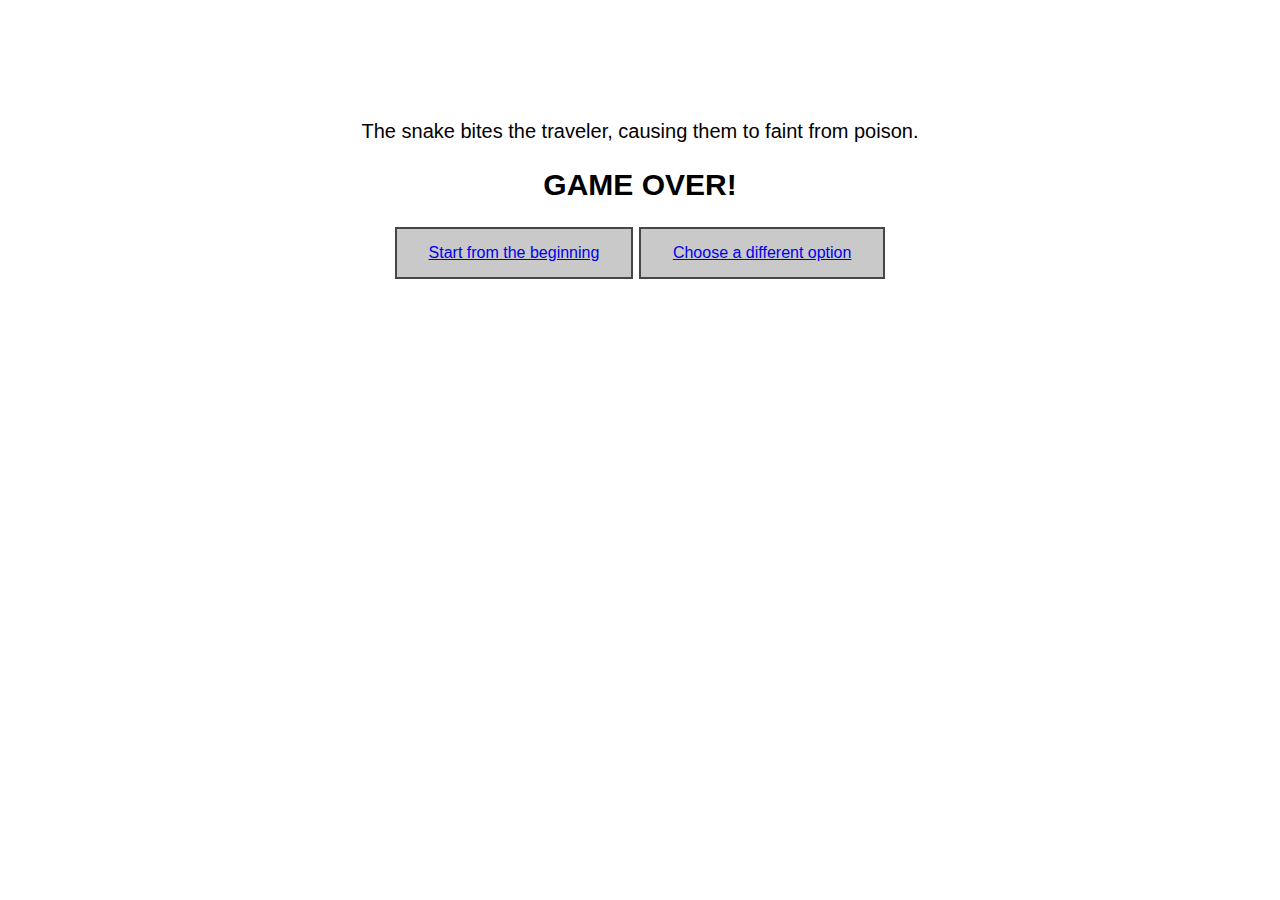
<file: Index 4.html>
<!DOCTYPE html>
<html lang="en">
<head>
<title>Pitt Fuego</title>
<meta charset="UTF-8">
<meta name="viewport" content="width=device-width, initial-scale=1">
<link rel="stylesheet" type="text/css" href="style.css">
</head>
<body>
    <div class="textblock" style="text-align: center">
        <p> The snake bites the traveler, causing them to faint from poison.</p>
        <p> <h2>GAME OVER!</h2></p>
        <div class="button">
           <a href="Index.html" button aria-label="Start from the Beginning"> Start from the beginning</a>
        </div>
         <div class="button">
            <a href="Index 2.html" button aria-label="Go Back"> Choose a different option </a>
         </div>
    </div>
  </body>
     </html>




     <!--Code Snippets - Looking to add components? You've come to the right place. Copy code snippets from <div> to </div> and add to the body section. Adjust class properties on style.css.


     ***Add Text Block***

     (Format textblock using inline styling: text-align: left, center, justify, right; Format text: Italics: <em>italics</em>; Bold: <b>bold</b>; Link Website: <a href="link">LinkName</a>; Link Asset: <a href=filename.pdf>FileName</a>; Line Breaks: <br></br>)

     (use <h3> header and <p> for longer content)

     <div class="textblock" style="text-align: left">
         <h2>Header</h2>
         <h3>We recommend using our mobile-ready text sizing. Lorem ipsum dolor sit amet, consectetur adipiscing elit, sed do eiusmod tempor incididunt ut labore et dolore magna aliqua. Ut enim ad minim veniam, quis nostrud exercitation ullamco laboris nisi ut aliquip ex ea commodo consequat. Duis aute irure dolor in reprehenderit in voluptate velit esse cillum dolore eu fugiat nulla pariatur. Excepteur sint occaecat cupidatat non proident, sunt in culpa qui officia deserunt mollit anim id est laborum.</h3>
     </div>



     ***Add Block Quote***

     (Format text: Italics: <em>italics</em>; Bold: <b>bold</b>. For more stylings, find blockquote class on style.css)

     <div class="blockquote" style="text-align: center">
         <h2>Excepteur sint occaecat cupidatat non proident!</h2>
     </div>



     ***Add Bulleted Points to Textblock***

     (Change <ul></ul> to <ol></ol> to change from unordered list to ordered list. For more stylings, find the ul/li classes on style.css)

     <div class= "ul">
             <li>first</li>
             <li>second</li>
             <li>third</li>
     </div>

     -or- (try a nested list)

     <div class="ul">
         <li>Coffee</li>
         <li>Tea
           <ul>
             <li>Black tea</li>
             <li>Green tea</li>
           </ul>
          </li>
         <li>Milk</li>
      </div>



      ***Add a Button***

      (Clearly label button for accessibility purposes. If this is not possible, include: aria-label=”label for accessibility purposes.” For more stylings, find button class on style.css)

      <div class="buttonbox">
         <a href="https://pitt-fuego.github.io/Pitt-Fuego-Coding-Tools/" class="button" aria-label="">Button</a>
      </div>




     ***Embed YouTube Video***

     <div class="video">
       <div class="video-container">
         <iframe width="560" height="315" src="https://www.youtube.com/embed/QzMJtLUncIg" title="YouTube video player" frameborder="0" allow="accelerometer; autoplay; clipboard-write; encrypted-media; gyroscope; picture-in-picture" allowfullscreen></iframe>
     </div>
         <p>Add a caption.</p>
     </div>



     ***Add a Standard Image***

     (Control image properties with inline width value.)

     <img src="fuego.jpg" alt="describe the image HERE for accessibility purposes" style="width:30%;" class="center-img">
     <p style="text-align: center"><em>Add a caption.</em></p>



     ***Add Image Block with Padding and Caption*** (Control image properties with inline width value.)

     <div class="imgageblock">
         <img src="fuego.jpg" alt="describe the image HERE for accessibility purposes" style="width:100%;">
          <p style="text-align: center"><em>Add a caption.</em></p>
     </div>



     ***Add a Photo Grid***

     <div class="photogrid">
     <div class="row">
         <div class="column">
             <img src="pgrid1.jpg" alt="describe the image HERE for accessibility purposes">
             <img src="pgrid2.jpg" alt="describe the image HERE for accessibility purposes">
         </div>
         <div class="column">
             <img src="pgrid3.jpg" alt="describe the image HERE for accessibility purposes">
             <img src="pgrid4.jpg" alt="describe the image HERE for accessibility purposes">
         </div>
         <div class="column">
             <img src="pgrid5.jpg" alt="describe the image HERE for accessibility purposes">
             <img src="pgrid6.jpg" alt="describe the image HERE for accessibility purposes">
         </div>
     </div>
         <p><em>Add a caption.</em></p>
     </div>



     ***Add a Parallax Window***

     (To adjust window, find parallax class on style.css)

     <div class="parallax"></div>



     ***Add a Copyright Footer***

     <div id="footer">
       <p>Copyright Your Name, Year.</p>
     </div>




     ***Need something that's not here? Then you probably don't need it. But okay...go to w3 Schools***



     Looking to publish this webtext in GitHub? Here are your next steps:

     Sign in to GitHub. Create a new repository. Name it. Click “uploading an existing file,” then select/drag and drop all of your files... all of them, index.html. style.css, readme, and your image assets. Click "commit." Now go to your repository "settings." Scroll down to "Pages." Here you will change "source" from "none" to "main" branch. This will publish your webtext online. Copy your URL from this settings page...and now it's time to circulate your webtext! Peace and love only, Stephen Quigley, University of Pittsburgh, 2021.-->
</file>
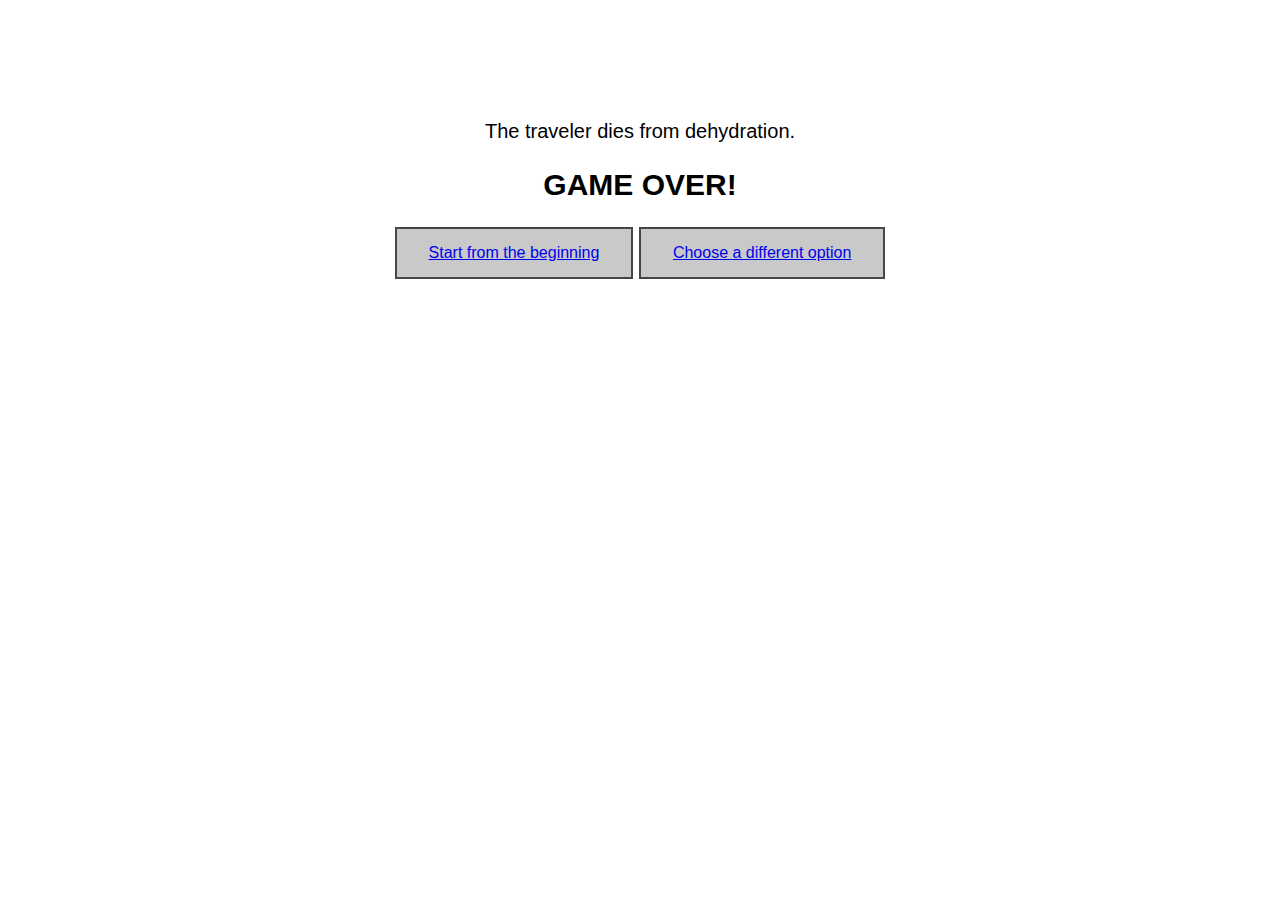
<file: Index 5.html>
<!DOCTYPE html>
<html lang="en">
<head>
<title>Pitt Fuego</title>
<meta charset="UTF-8">
<meta name="viewport" content="width=device-width, initial-scale=1">
<link rel="stylesheet" type="text/css" href="style.css">
</head>
<body>
    <div class="textblock" style="text-align: center">
        <p> The traveler dies from dehydration.</p>
        <p> <h2>GAME OVER!</h2></p>
        <div class="button">
           <a href="Index.html" button aria-label="Start from the Beginning"> Start from the beginning</a>
        </div>
         <div class="button">
            <a href="Index 2.html" button aria-label="Go Back"> Choose a different option </a>
         </div>
    </div>
  </body>
     </html>




     <!--Code Snippets - Looking to add components? You've come to the right place. Copy code snippets from <div> to </div> and add to the body section. Adjust class properties on style.css.


     ***Add Text Block***

     (Format textblock using inline styling: text-align: left, center, justify, right; Format text: Italics: <em>italics</em>; Bold: <b>bold</b>; Link Website: <a href="link">LinkName</a>; Link Asset: <a href=filename.pdf>FileName</a>; Line Breaks: <br></br>)

     (use <h3> header and <p> for longer content)

     <div class="textblock" style="text-align: left">
         <h2>Header</h2>
         <h3>We recommend using our mobile-ready text sizing. Lorem ipsum dolor sit amet, consectetur adipiscing elit, sed do eiusmod tempor incididunt ut labore et dolore magna aliqua. Ut enim ad minim veniam, quis nostrud exercitation ullamco laboris nisi ut aliquip ex ea commodo consequat. Duis aute irure dolor in reprehenderit in voluptate velit esse cillum dolore eu fugiat nulla pariatur. Excepteur sint occaecat cupidatat non proident, sunt in culpa qui officia deserunt mollit anim id est laborum.</h3>
     </div>



     ***Add Block Quote***

     (Format text: Italics: <em>italics</em>; Bold: <b>bold</b>. For more stylings, find blockquote class on style.css)

     <div class="blockquote" style="text-align: center">
         <h2>Excepteur sint occaecat cupidatat non proident!</h2>
     </div>



     ***Add Bulleted Points to Textblock***

     (Change <ul></ul> to <ol></ol> to change from unordered list to ordered list. For more stylings, find the ul/li classes on style.css)

     <div class= "ul">
             <li>first</li>
             <li>second</li>
             <li>third</li>
     </div>

     -or- (try a nested list)

     <div class="ul">
         <li>Coffee</li>
         <li>Tea
           <ul>
             <li>Black tea</li>
             <li>Green tea</li>
           </ul>
          </li>
         <li>Milk</li>
      </div>



      ***Add a Button***

      (Clearly label button for accessibility purposes. If this is not possible, include: aria-label=”label for accessibility purposes.” For more stylings, find button class on style.css)

      <div class="buttonbox">
         <a href="https://pitt-fuego.github.io/Pitt-Fuego-Coding-Tools/" class="button" aria-label="">Button</a>
      </div>




     ***Embed YouTube Video***

     <div class="video">
       <div class="video-container">
         <iframe width="560" height="315" src="https://www.youtube.com/embed/QzMJtLUncIg" title="YouTube video player" frameborder="0" allow="accelerometer; autoplay; clipboard-write; encrypted-media; gyroscope; picture-in-picture" allowfullscreen></iframe>
     </div>
         <p>Add a caption.</p>
     </div>



     ***Add a Standard Image***

     (Control image properties with inline width value.)

     <img src="fuego.jpg" alt="describe the image HERE for accessibility purposes" style="width:30%;" class="center-img">
     <p style="text-align: center"><em>Add a caption.</em></p>



     ***Add Image Block with Padding and Caption*** (Control image properties with inline width value.)

     <div class="imgageblock">
         <img src="fuego.jpg" alt="describe the image HERE for accessibility purposes" style="width:100%;">
          <p style="text-align: center"><em>Add a caption.</em></p>
     </div>



     ***Add a Photo Grid***

     <div class="photogrid">
     <div class="row">
         <div class="column">
             <img src="pgrid1.jpg" alt="describe the image HERE for accessibility purposes">
             <img src="pgrid2.jpg" alt="describe the image HERE for accessibility purposes">
         </div>
         <div class="column">
             <img src="pgrid3.jpg" alt="describe the image HERE for accessibility purposes">
             <img src="pgrid4.jpg" alt="describe the image HERE for accessibility purposes">
         </div>
         <div class="column">
             <img src="pgrid5.jpg" alt="describe the image HERE for accessibility purposes">
             <img src="pgrid6.jpg" alt="describe the image HERE for accessibility purposes">
         </div>
     </div>
         <p><em>Add a caption.</em></p>
     </div>



     ***Add a Parallax Window***

     (To adjust window, find parallax class on style.css)

     <div class="parallax"></div>



     ***Add a Copyright Footer***

     <div id="footer">
       <p>Copyright Your Name, Year.</p>
     </div>




     ***Need something that's not here? Then you probably don't need it. But okay...go to w3 Schools***



     Looking to publish this webtext in GitHub? Here are your next steps:

     Sign in to GitHub. Create a new repository. Name it. Click “uploading an existing file,” then select/drag and drop all of your files... all of them, index.html. style.css, readme, and your image assets. Click "commit." Now go to your repository "settings." Scroll down to "Pages." Here you will change "source" from "none" to "main" branch. This will publish your webtext online. Copy your URL from this settings page...and now it's time to circulate your webtext! Peace and love only, Stephen Quigley, University of Pittsburgh, 2021.-->
</file>
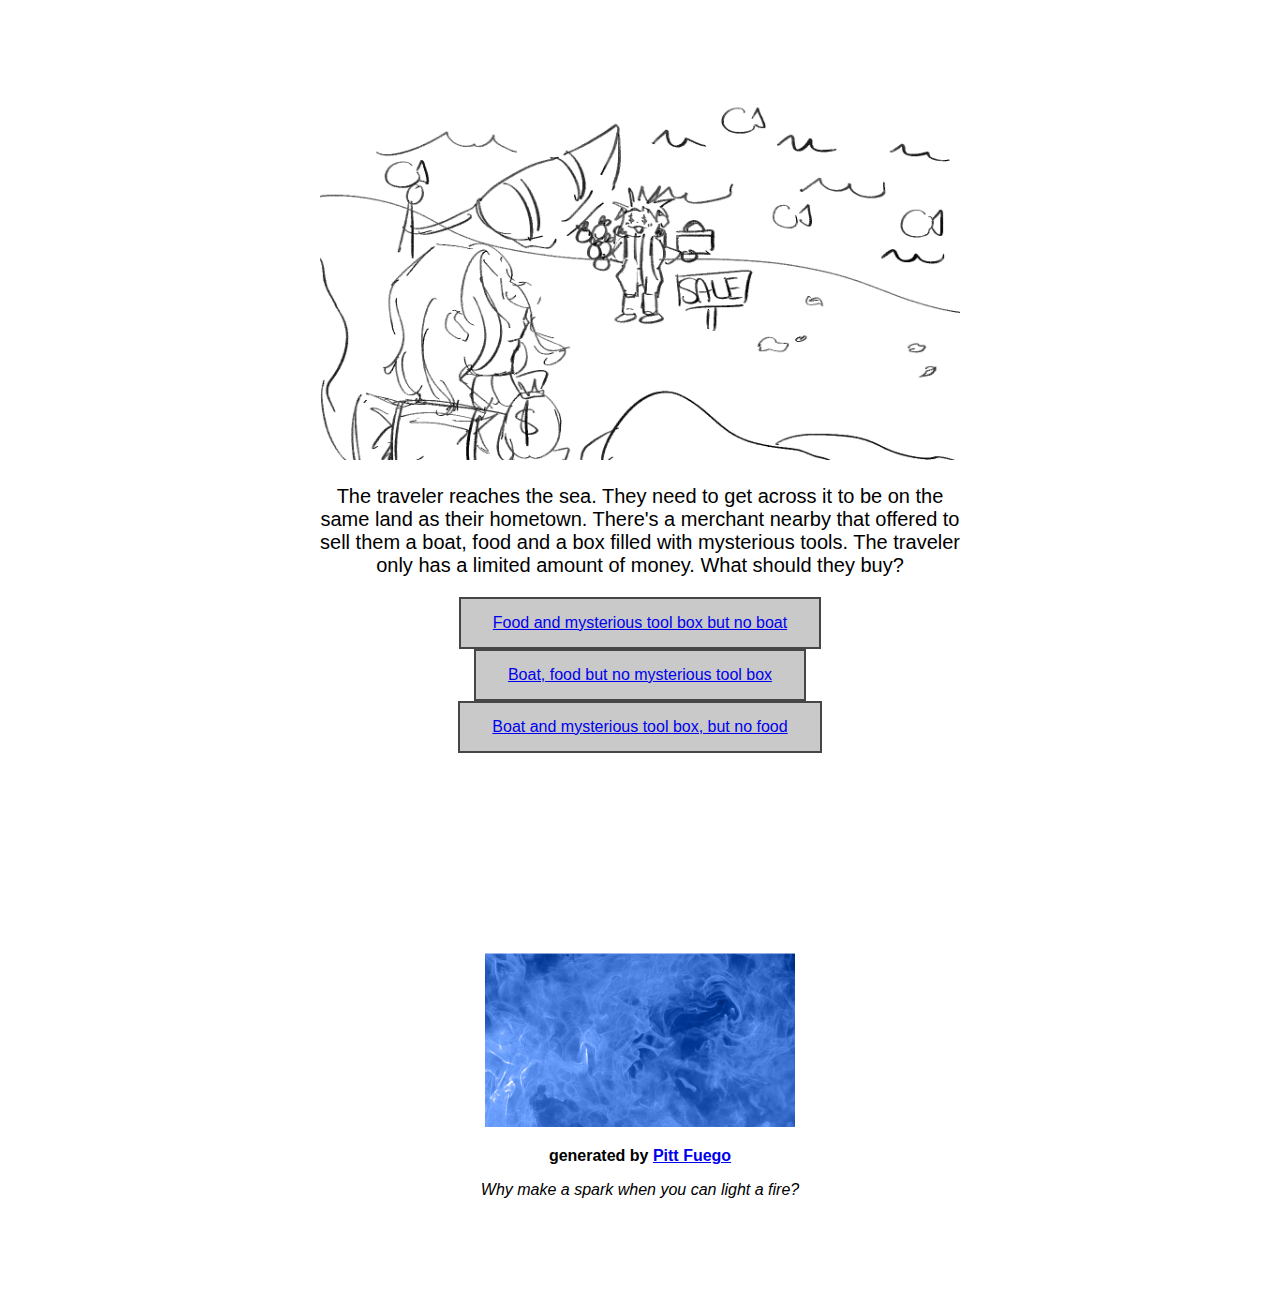
<file: Index 6.html>
<!--Looks like you're ready to get making with Pitt Fuego Webtext Generator. Good luck. Let's remember a few basic things:

1. If you haven't worked through one of our Pitt Fuego introductory tools (Electrate Fuego or I Am...A Project in Becoming), please do so. These programs will give you the basic skills to use this webtext generator.
2. Add content from code repository at the bottom of this file. Copy and paste from <div> to </div>.
3. Pay attention to file management - keep your asset names simple or use camel case.
4. Make sure your code matches your asset/file type. Code is case sensitive,
5. Describe all images and clearly label links and buttons for accessibility  purposes.
6. Consult w3.org when your code needs to do more than it does.
7. Control Z, Control Z, Control Z...
8. Publish, share, spread the Fuego!-->

<!--BTW. You can leave these hidden HTML text fields be, or delete them. They are but road signs, absent from the larger design-->

<!DOCTYPE html>
<html lang="en">
<head>
<title>Pitt Fuego</title>
<meta charset="UTF-8">
<meta name="viewport" content="width=device-width, initial-scale=1">
<link rel="stylesheet" type="text/css" href="style.css">
</head>


<body>

<!--To adjust hero image and text, find hero-image class on style.css-->


<!--To build your webtext, copy the code snippet (provided below) and paste into the <body> section below this line.-->

    <div class="textblock" style="text-align: center">
        <img src = "sea.png" alt = "In the sea" width = 100%>
        <p>The traveler reaches the sea. They need to get across 
            it to be on the same land as their hometown. 
            There's a merchant nearby that offered to sell them a boat,
             food and a box filled with mysterious tools. The traveler 
            only has a limited amount of money. What should they buy?  </p>
        <div class="button">
           <a href="Index 7.html" button aria-label="Food and mysterious items but no boat"> 
            Food and mysterious tool box but no boat </a>
        </div>
        <div class="button">
            <a href="Index 8.html" button aria-label="Boat and food but no mysterious tool box ">
                Boat, food but no mysterious tool box </a>
         </div>
         <div class="button">
            <a href="Index 9.html" button aria-label="Boat, a small
             tool box with mysterious items but no food">
              Boat and mysterious tool box, but no food </a>
         </div>
    </div>
  </div>



  <div id="logo">
          <img src="fuego.jpg" alt="Pitt Fuego Flame" style="max-width:25%;max-height:25%;">
          <p><b>generated by <a href="https://pitt-fuego.github.io/Pitt-Fuego-Coding-Tools/">Pitt Fuego</a></b></p>
          <p><em>Why make a spark when you can light a fire?</em></p>
  </div>

  </body>
     </html>




     <!--Code Snippets - Looking to add components? You've come to the right place. Copy code snippets from <div> to </div> and add to the body section. Adjust class properties on style.css.


     ***Add Text Block***

     (Format textblock using inline styling: text-align: left, center, justify, right; Format text: Italics: <em>italics</em>; Bold: <b>bold</b>; Link Website: <a href="link">LinkName</a>; Link Asset: <a href=filename.pdf>FileName</a>; Line Breaks: <br></br>)

     (use <h3> header and <p> for longer content)

     <div class="textblock" style="text-align: left">
         <h2>Header</h2>
         <h3>We recommend using our mobile-ready text sizing. Lorem ipsum dolor sit amet, consectetur adipiscing elit, sed do eiusmod tempor incididunt ut labore et dolore magna aliqua. Ut enim ad minim veniam, quis nostrud exercitation ullamco laboris nisi ut aliquip ex ea commodo consequat. Duis aute irure dolor in reprehenderit in voluptate velit esse cillum dolore eu fugiat nulla pariatur. Excepteur sint occaecat cupidatat non proident, sunt in culpa qui officia deserunt mollit anim id est laborum.</h3>
     </div>



     ***Add Block Quote***

     (Format text: Italics: <em>italics</em>; Bold: <b>bold</b>. For more stylings, find blockquote class on style.css)

     <div class="blockquote" style="text-align: center">
         <h2>Excepteur sint occaecat cupidatat non proident!</h2>
     </div>



     ***Add Bulleted Points to Textblock***

     (Change <ul></ul> to <ol></ol> to change from unordered list to ordered list. For more stylings, find the ul/li classes on style.css)

     <div class= "ul">
             <li>first</li>
             <li>second</li>
             <li>third</li>
     </div>

     -or- (try a nested list)

     <div class="ul">
         <li>Coffee</li>
         <li>Tea
           <ul>
             <li>Black tea</li>
             <li>Green tea</li>
           </ul>
          </li>
         <li>Milk</li>
      </div>



      ***Add a Button***

      (Clearly label button for accessibility purposes. If this is not possible, include: aria-label=”label for accessibility purposes.” For more stylings, find button class on style.css)

      <div class="buttonbox">
         <a href="https://pitt-fuego.github.io/Pitt-Fuego-Coding-Tools/" class="button" aria-label="">Button</a>
      </div>




     ***Embed YouTube Video***

     <div class="video">
       <div class="video-container">
         <iframe width="560" height="315" src="https://www.youtube.com/embed/QzMJtLUncIg" title="YouTube video player" frameborder="0" allow="accelerometer; autoplay; clipboard-write; encrypted-media; gyroscope; picture-in-picture" allowfullscreen></iframe>
     </div>
         <p>Add a caption.</p>
     </div>



     ***Add a Standard Image***

     (Control image properties with inline width value.)

     <img src="fuego.jpg" alt="describe the image HERE for accessibility purposes" style="width:30%;" class="center-img">
     <p style="text-align: center"><em>Add a caption.</em></p>



     ***Add Image Block with Padding and Caption*** (Control image properties with inline width value.)

     <div class="imgageblock">
         <img src="fuego.jpg" alt="describe the image HERE for accessibility purposes" style="width:100%;">
          <p style="text-align: center"><em>Add a caption.</em></p>
     </div>



     ***Add a Photo Grid***

     <div class="photogrid">
     <div class="row">
         <div class="column">
             <img src="pgrid1.jpg" alt="describe the image HERE for accessibility purposes">
             <img src="pgrid2.jpg" alt="describe the image HERE for accessibility purposes">
         </div>
         <div class="column">
             <img src="pgrid3.jpg" alt="describe the image HERE for accessibility purposes">
             <img src="pgrid4.jpg" alt="describe the image HERE for accessibility purposes">
         </div>
         <div class="column">
             <img src="pgrid5.jpg" alt="describe the image HERE for accessibility purposes">
             <img src="pgrid6.jpg" alt="describe the image HERE for accessibility purposes">
         </div>
     </div>
         <p><em>Add a caption.</em></p>
     </div>



     ***Add a Parallax Window***

     (To adjust window, find parallax class on style.css)

     <div class="parallax"></div>



     ***Add a Copyright Footer***

     <div id="footer">
       <p>Copyright Your Name, Year.</p>
     </div>




     ***Need something that's not here? Then you probably don't need it. But okay...go to w3 Schools***



     Looking to publish this webtext in GitHub? Here are your next steps:

     Sign in to GitHub. Create a new repository. Name it. Click “uploading an existing file,” then select/drag and drop all of your files... all of them, index.html. style.css, readme, and your image assets. Click "commit." Now go to your repository "settings." Scroll down to "Pages." Here you will change "source" from "none" to "main" branch. This will publish your webtext online. Copy your URL from this settings page...and now it's time to circulate your webtext! Peace and love only, Stephen Quigley, University of Pittsburgh, 2021.-->
</file>
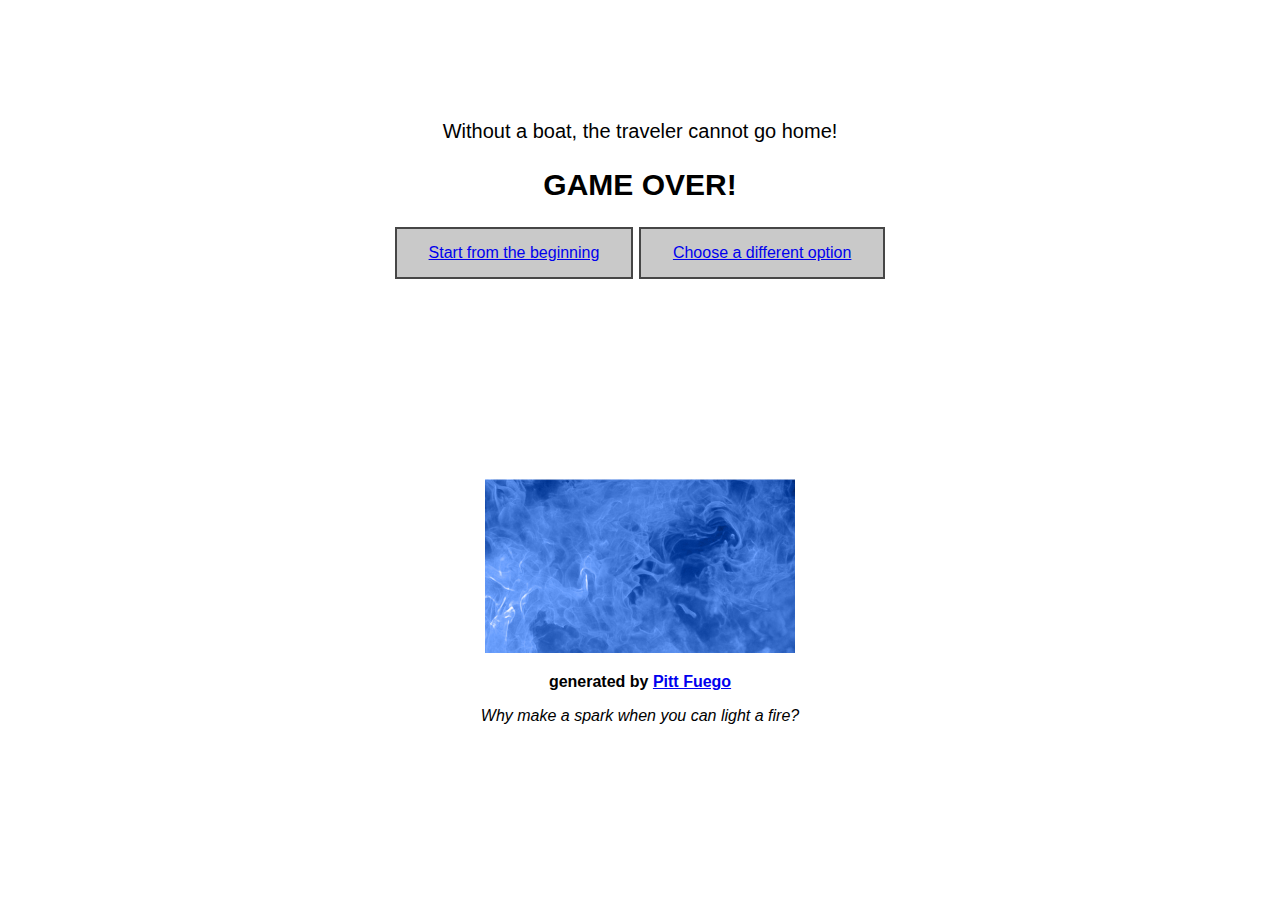
<file: Index 7.html>
<!--Looks like you're ready to get making with Pitt Fuego Webtext Generator. Good luck. Let's remember a few basic things:

1. If you haven't worked through one of our Pitt Fuego introductory tools (Electrate Fuego or I Am...A Project in Becoming), please do so. These programs will give you the basic skills to use this webtext generator.
2. Add content from code repository at the bottom of this file. Copy and paste from <div> to </div>.
3. Pay attention to file management - keep your asset names simple or use camel case.
4. Make sure your code matches your asset/file type. Code is case sensitive,
5. Describe all images and clearly label links and buttons for accessibility  purposes.
6. Consult w3.org when your code needs to do more than it does.
7. Control Z, Control Z, Control Z...
8. Publish, share, spread the Fuego!-->

<!--BTW. You can leave these hidden HTML text fields be, or delete them. They are but road signs, absent from the larger design-->

<!DOCTYPE html>
<html lang="en">
<head>
<title>Pitt Fuego</title>
<meta charset="UTF-8">
<meta name="viewport" content="width=device-width, initial-scale=1">
<link rel="stylesheet" type="text/css" href="style.css">
</head>


<body>

<!--To adjust hero image and text, find hero-image class on style.css-->

<!--To build your webtext, copy the code snippet (provided below) and paste into the <body> section below this line.-->


    <div class="textblock" style="text-align: center">
        <p> Without a boat, the traveler cannot go home!</p>
        <p> <h2>GAME OVER!</h2></p>
        <div class="button">
           <a href="Index.html" button aria-label="Start from the Beginning"> Start from the beginning</a>
        </div>
         <div class="button">
            <a href="Index 6.html" button aria-label="Go Back"> Choose a different option </a>
         </div>
    </div>


  <div id="logo">
          <img src="fuego.jpg" alt="Pitt Fuego Flame" style="max-width:25%;max-height:25%;">
          <p><b>generated by <a href="https://pitt-fuego.github.io/Pitt-Fuego-Coding-Tools/">Pitt Fuego</a></b></p>
          <p><em>Why make a spark when you can light a fire?</em></p>
  </div>

  </body>
     </html>




     <!--Code Snippets - Looking to add components? You've come to the right place. Copy code snippets from <div> to </div> and add to the body section. Adjust class properties on style.css.


     ***Add Text Block***

     (Format textblock using inline styling: text-align: left, center, justify, right; Format text: Italics: <em>italics</em>; Bold: <b>bold</b>; Link Website: <a href="link">LinkName</a>; Link Asset: <a href=filename.pdf>FileName</a>; Line Breaks: <br></br>)

     (use <h3> header and <p> for longer content)

     <div class="textblock" style="text-align: left">
         <h2>Header</h2>
         <h3>We recommend using our mobile-ready text sizing. Lorem ipsum dolor sit amet, consectetur adipiscing elit, sed do eiusmod tempor incididunt ut labore et dolore magna aliqua. Ut enim ad minim veniam, quis nostrud exercitation ullamco laboris nisi ut aliquip ex ea commodo consequat. Duis aute irure dolor in reprehenderit in voluptate velit esse cillum dolore eu fugiat nulla pariatur. Excepteur sint occaecat cupidatat non proident, sunt in culpa qui officia deserunt mollit anim id est laborum.</h3>
     </div>



     ***Add Block Quote***

     (Format text: Italics: <em>italics</em>; Bold: <b>bold</b>. For more stylings, find blockquote class on style.css)

     <div class="blockquote" style="text-align: center">
         <h2>Excepteur sint occaecat cupidatat non proident!</h2>
     </div>



     ***Add Bulleted Points to Textblock***

     (Change <ul></ul> to <ol></ol> to change from unordered list to ordered list. For more stylings, find the ul/li classes on style.css)

     <div class= "ul">
             <li>first</li>
             <li>second</li>
             <li>third</li>
     </div>

     -or- (try a nested list)

     <div class="ul">
         <li>Coffee</li>
         <li>Tea
           <ul>
             <li>Black tea</li>
             <li>Green tea</li>
           </ul>
          </li>
         <li>Milk</li>
      </div>



      ***Add a Button***

      (Clearly label button for accessibility purposes. If this is not possible, include: aria-label=”label for accessibility purposes.” For more stylings, find button class on style.css)

      <div class="buttonbox">
         <a href="https://pitt-fuego.github.io/Pitt-Fuego-Coding-Tools/" class="button" aria-label="">Button</a>
      </div>




     ***Embed YouTube Video***

     <div class="video">
       <div class="video-container">
         <iframe width="560" height="315" src="https://www.youtube.com/embed/QzMJtLUncIg" title="YouTube video player" frameborder="0" allow="accelerometer; autoplay; clipboard-write; encrypted-media; gyroscope; picture-in-picture" allowfullscreen></iframe>
     </div>
         <p>Add a caption.</p>
     </div>



     ***Add a Standard Image***

     (Control image properties with inline width value.)

     <img src="fuego.jpg" alt="describe the image HERE for accessibility purposes" style="width:30%;" class="center-img">
     <p style="text-align: center"><em>Add a caption.</em></p>



     ***Add Image Block with Padding and Caption*** (Control image properties with inline width value.)

     <div class="imgageblock">
         <img src="fuego.jpg" alt="describe the image HERE for accessibility purposes" style="width:100%;">
          <p style="text-align: center"><em>Add a caption.</em></p>
     </div>



     ***Add a Photo Grid***

     <div class="photogrid">
     <div class="row">
         <div class="column">
             <img src="pgrid1.jpg" alt="describe the image HERE for accessibility purposes">
             <img src="pgrid2.jpg" alt="describe the image HERE for accessibility purposes">
         </div>
         <div class="column">
             <img src="pgrid3.jpg" alt="describe the image HERE for accessibility purposes">
             <img src="pgrid4.jpg" alt="describe the image HERE for accessibility purposes">
         </div>
         <div class="column">
             <img src="pgrid5.jpg" alt="describe the image HERE for accessibility purposes">
             <img src="pgrid6.jpg" alt="describe the image HERE for accessibility purposes">
         </div>
     </div>
         <p><em>Add a caption.</em></p>
     </div>



     ***Add a Parallax Window***

     (To adjust window, find parallax class on style.css)

     <div class="parallax"></div>



     ***Add a Copyright Footer***

     <div id="footer">
       <p>Copyright Your Name, Year.</p>
     </div>




     ***Need something that's not here? Then you probably don't need it. But okay...go to w3 Schools***



     Looking to publish this webtext in GitHub? Here are your next steps:

     Sign in to GitHub. Create a new repository. Name it. Click “uploading an existing file,” then select/drag and drop all of your files... all of them, index.html. style.css, readme, and your image assets. Click "commit." Now go to your repository "settings." Scroll down to "Pages." Here you will change "source" from "none" to "main" branch. This will publish your webtext online. Copy your URL from this settings page...and now it's time to circulate your webtext! Peace and love only, Stephen Quigley, University of Pittsburgh, 2021.-->
</file>
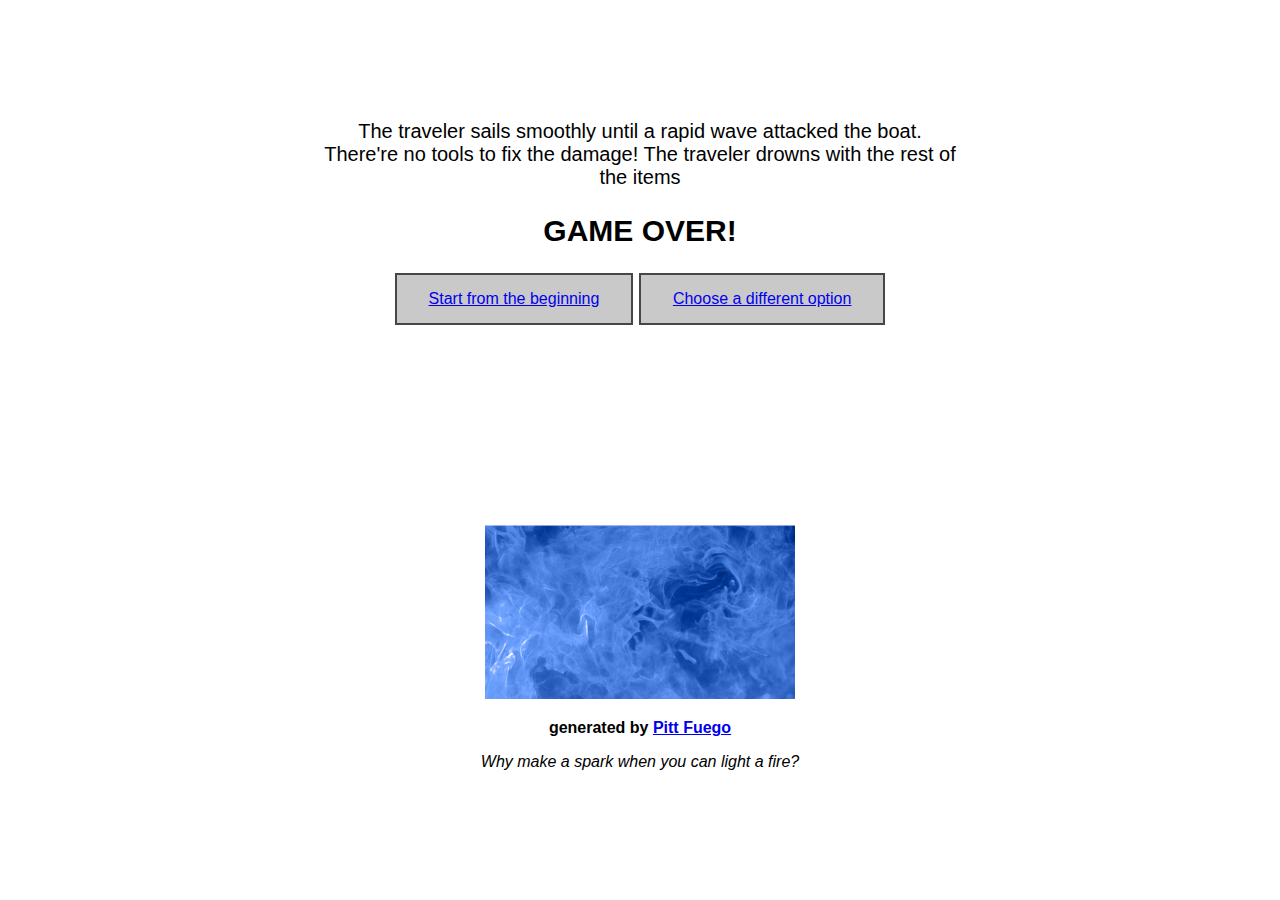
<file: Index 8.html>
<!--Looks like you're ready to get making with Pitt Fuego Webtext Generator. Good luck. Let's remember a few basic things:

1. If you haven't worked through one of our Pitt Fuego introductory tools (Electrate Fuego or I Am...A Project in Becoming), please do so. These programs will give you the basic skills to use this webtext generator.
2. Add content from code repository at the bottom of this file. Copy and paste from <div> to </div>.
3. Pay attention to file management - keep your asset names simple or use camel case.
4. Make sure your code matches your asset/file type. Code is case sensitive,
5. Describe all images and clearly label links and buttons for accessibility  purposes.
6. Consult w3.org when your code needs to do more than it does.
7. Control Z, Control Z, Control Z...
8. Publish, share, spread the Fuego!-->

<!--BTW. You can leave these hidden HTML text fields be, or delete them. They are but road signs, absent from the larger design-->

<!DOCTYPE html>
<html lang="en">
<head>
<title>Pitt Fuego</title>
<meta charset="UTF-8">
<meta name="viewport" content="width=device-width, initial-scale=1">
<link rel="stylesheet" type="text/css" href="style.css">
</head>


<body>
<!--To build your webtext, copy the code snippet (provided below) and paste into the <body> section below this line.-->


    <div class="textblock" style="text-align: center">
        <p> The traveler sails smoothly until a rapid wave attacked the boat. There're no tools to fix the damage! The traveler drowns with the rest of the items</p>
        <p> <h2>GAME OVER!</h2></p>
        <div class="button">
           <a href="Index.html" button aria-label="Start from the Beginning"> Start from the beginning</a>
        </div>
         <div class="button">
            <a href="Index 6.html" button aria-label="Go Back"> Choose a different option </a>
         </div>
    </div>



  <div id="logo">
          <img src="fuego.jpg" alt="Pitt Fuego Flame" style="max-width:25%;max-height:25%;">
          <p><b>generated by <a href="https://pitt-fuego.github.io/Pitt-Fuego-Coding-Tools/">Pitt Fuego</a></b></p>
          <p><em>Why make a spark when you can light a fire?</em></p>
  </div>

  </body>
     </html>




     <!--Code Snippets - Looking to add components? You've come to the right place. Copy code snippets from <div> to </div> and add to the body section. Adjust class properties on style.css.


     ***Add Text Block***

     (Format textblock using inline styling: text-align: left, center, justify, right; Format text: Italics: <em>italics</em>; Bold: <b>bold</b>; Link Website: <a href="link">LinkName</a>; Link Asset: <a href=filename.pdf>FileName</a>; Line Breaks: <br></br>)

     (use <h3> header and <p> for longer content)

     <div class="textblock" style="text-align: left">
         <h2>Header</h2>
         <h3>We recommend using our mobile-ready text sizing. Lorem ipsum dolor sit amet, consectetur adipiscing elit, sed do eiusmod tempor incididunt ut labore et dolore magna aliqua. Ut enim ad minim veniam, quis nostrud exercitation ullamco laboris nisi ut aliquip ex ea commodo consequat. Duis aute irure dolor in reprehenderit in voluptate velit esse cillum dolore eu fugiat nulla pariatur. Excepteur sint occaecat cupidatat non proident, sunt in culpa qui officia deserunt mollit anim id est laborum.</h3>
     </div>



     ***Add Block Quote***

     (Format text: Italics: <em>italics</em>; Bold: <b>bold</b>. For more stylings, find blockquote class on style.css)

     <div class="blockquote" style="text-align: center">
         <h2>Excepteur sint occaecat cupidatat non proident!</h2>
     </div>



     ***Add Bulleted Points to Textblock***

     (Change <ul></ul> to <ol></ol> to change from unordered list to ordered list. For more stylings, find the ul/li classes on style.css)

     <div class= "ul">
             <li>first</li>
             <li>second</li>
             <li>third</li>
     </div>

     -or- (try a nested list)

     <div class="ul">
         <li>Coffee</li>
         <li>Tea
           <ul>
             <li>Black tea</li>
             <li>Green tea</li>
           </ul>
          </li>
         <li>Milk</li>
      </div>



      ***Add a Button***

      (Clearly label button for accessibility purposes. If this is not possible, include: aria-label=”label for accessibility purposes.” For more stylings, find button class on style.css)

      <div class="buttonbox">
         <a href="https://pitt-fuego.github.io/Pitt-Fuego-Coding-Tools/" class="button" aria-label="">Button</a>
      </div>




     ***Embed YouTube Video***

     <div class="video">
       <div class="video-container">
         <iframe width="560" height="315" src="https://www.youtube.com/embed/QzMJtLUncIg" title="YouTube video player" frameborder="0" allow="accelerometer; autoplay; clipboard-write; encrypted-media; gyroscope; picture-in-picture" allowfullscreen></iframe>
     </div>
         <p>Add a caption.</p>
     </div>



     ***Add a Standard Image***

     (Control image properties with inline width value.)

     <img src="fuego.jpg" alt="describe the image HERE for accessibility purposes" style="width:30%;" class="center-img">
     <p style="text-align: center"><em>Add a caption.</em></p>



     ***Add Image Block with Padding and Caption*** (Control image properties with inline width value.)

     <div class="imgageblock">
         <img src="fuego.jpg" alt="describe the image HERE for accessibility purposes" style="width:100%;">
          <p style="text-align: center"><em>Add a caption.</em></p>
     </div>



     ***Add a Photo Grid***

     <div class="photogrid">
     <div class="row">
         <div class="column">
             <img src="pgrid1.jpg" alt="describe the image HERE for accessibility purposes">
             <img src="pgrid2.jpg" alt="describe the image HERE for accessibility purposes">
         </div>
         <div class="column">
             <img src="pgrid3.jpg" alt="describe the image HERE for accessibility purposes">
             <img src="pgrid4.jpg" alt="describe the image HERE for accessibility purposes">
         </div>
         <div class="column">
             <img src="pgrid5.jpg" alt="describe the image HERE for accessibility purposes">
             <img src="pgrid6.jpg" alt="describe the image HERE for accessibility purposes">
         </div>
     </div>
         <p><em>Add a caption.</em></p>
     </div>



     ***Add a Parallax Window***

     (To adjust window, find parallax class on style.css)

     <div class="parallax"></div>



     ***Add a Copyright Footer***

     <div id="footer">
       <p>Copyright Your Name, Year.</p>
     </div>




     ***Need something that's not here? Then you probably don't need it. But okay...go to w3 Schools***



     Looking to publish this webtext in GitHub? Here are your next steps:

     Sign in to GitHub. Create a new repository. Name it. Click “uploading an existing file,” then select/drag and drop all of your files... all of them, index.html. style.css, readme, and your image assets. Click "commit." Now go to your repository "settings." Scroll down to "Pages." Here you will change "source" from "none" to "main" branch. This will publish your webtext online. Copy your URL from this settings page...and now it's time to circulate your webtext! Peace and love only, Stephen Quigley, University of Pittsburgh, 2021.-->
</file>
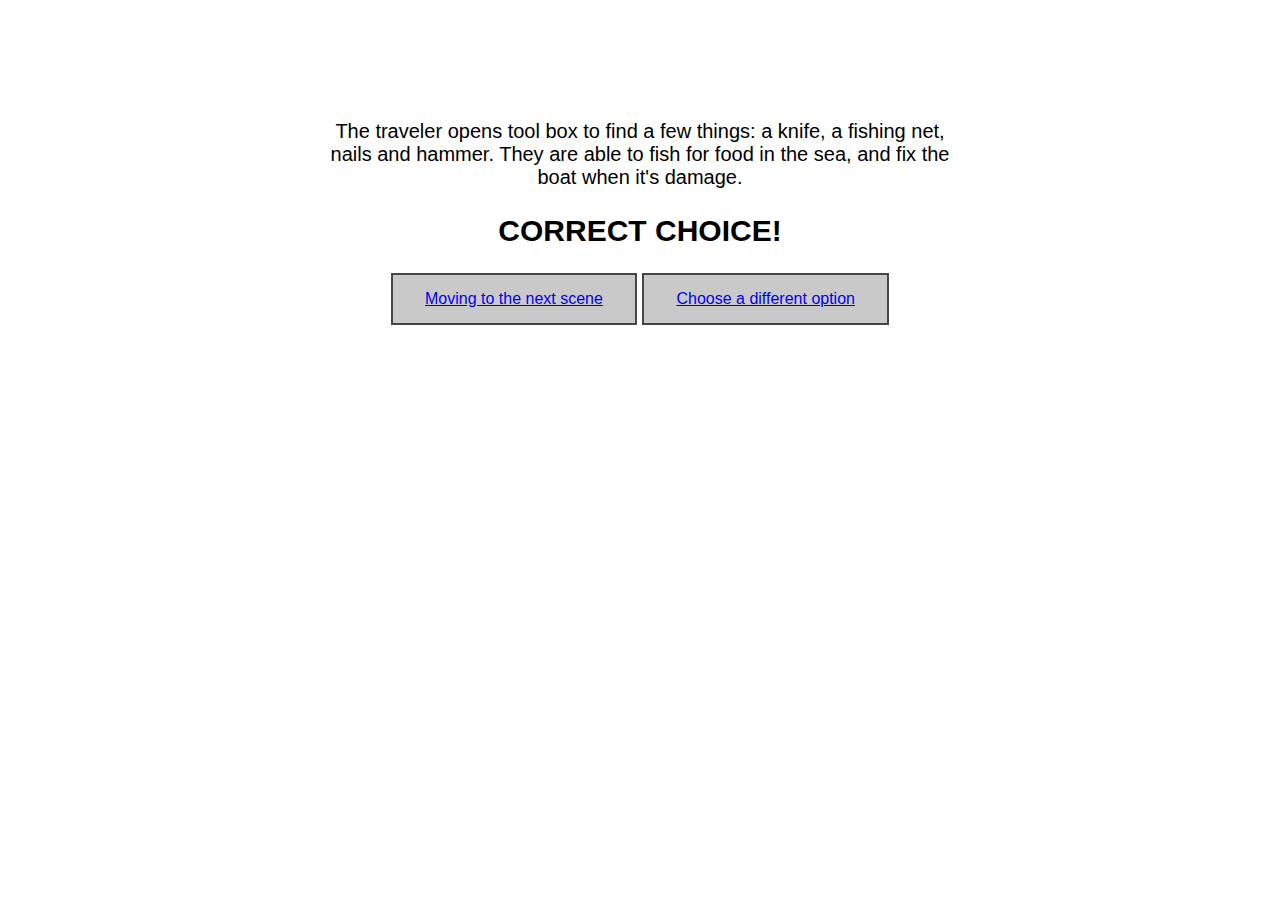
<file: Index 9.html>
<!--Looks like you're ready to get making with Pitt Fuego Webtext Generator. Good luck. Let's remember a few basic things:

1. If you haven't worked through one of our Pitt Fuego introductory tools (Electrate Fuego or I Am...A Project in Becoming), please do so. These programs will give you the basic skills to use this webtext generator.
2. Add content from code repository at the bottom of this file. Copy and paste from <div> to </div>.
3. Pay attention to file management - keep your asset names simple or use camel case.
4. Make sure your code matches your asset/file type. Code is case sensitive,
5. Describe all images and clearly label links and buttons for accessibility  purposes.
6. Consult w3.org when your code needs to do more than it does.
7. Control Z, Control Z, Control Z...
8. Publish, share, spread the Fuego!-->

<!--BTW. You can leave these hidden HTML text fields be, or delete them. They are but road signs, absent from the larger design-->

<!DOCTYPE html>
<html lang="en">
<head>
<title>Pitt Fuego</title>
<meta charset="UTF-8">
<meta name="viewport" content="width=device-width, initial-scale=1">
<link rel="stylesheet" type="text/css" href="style.css">
</head>


<body>

<!--To adjust hero image and text, find hero-image class on style.css-->


<!--To build your webtext, copy the code snippet (provided below) and paste into the <body> section below this line.-->


    <div class="textblock" style="text-align: center">
        <p> The traveler opens tool box to find a few things: a knife, a fishing net, nails and hammer. 
            They are able to fish for food in the sea, and fix the boat when it's damage.  </p>
        <p> <h2>CORRECT CHOICE!</h2></p>
        <div class="button">
           <a href="Index 10.html" button aria-label="Move on"> Moving to the next scene</a>
        </div>
         <div class="button">
            <a href="Index 6.html" button aria-label="Go Back"> Choose a different option </a>
         </div>
    </div>
  </body>
     </html>




     <!--Code Snippets - Looking to add components? You've come to the right place. Copy code snippets from <div> to </div> and add to the body section. Adjust class properties on style.css.


     ***Add Text Block***

     (Format textblock using inline styling: text-align: left, center, justify, right; Format text: Italics: <em>italics</em>; Bold: <b>bold</b>; Link Website: <a href="link">LinkName</a>; Link Asset: <a href=filename.pdf>FileName</a>; Line Breaks: <br></br>)

     (use <h3> header and <p> for longer content)

     <div class="textblock" style="text-align: left">
         <h2>Header</h2>
         <h3>We recommend using our mobile-ready text sizing. Lorem ipsum dolor sit amet, consectetur adipiscing elit, sed do eiusmod tempor incididunt ut labore et dolore magna aliqua. Ut enim ad minim veniam, quis nostrud exercitation ullamco laboris nisi ut aliquip ex ea commodo consequat. Duis aute irure dolor in reprehenderit in voluptate velit esse cillum dolore eu fugiat nulla pariatur. Excepteur sint occaecat cupidatat non proident, sunt in culpa qui officia deserunt mollit anim id est laborum.</h3>
     </div>



     ***Add Block Quote***

     (Format text: Italics: <em>italics</em>; Bold: <b>bold</b>. For more stylings, find blockquote class on style.css)

     <div class="blockquote" style="text-align: center">
         <h2>Excepteur sint occaecat cupidatat non proident!</h2>
     </div>



     ***Add Bulleted Points to Textblock***

     (Change <ul></ul> to <ol></ol> to change from unordered list to ordered list. For more stylings, find the ul/li classes on style.css)

     <div class= "ul">
             <li>first</li>
             <li>second</li>
             <li>third</li>
     </div>

     -or- (try a nested list)

     <div class="ul">
         <li>Coffee</li>
         <li>Tea
           <ul>
             <li>Black tea</li>
             <li>Green tea</li>
           </ul>
          </li>
         <li>Milk</li>
      </div>



      ***Add a Button***

      (Clearly label button for accessibility purposes. If this is not possible, include: aria-label=”label for accessibility purposes.” For more stylings, find button class on style.css)

      <div class="buttonbox">
         <a href="https://pitt-fuego.github.io/Pitt-Fuego-Coding-Tools/" class="button" aria-label="">Button</a>
      </div>




     ***Embed YouTube Video***

     <div class="video">
       <div class="video-container">
         <iframe width="560" height="315" src="https://www.youtube.com/embed/QzMJtLUncIg" title="YouTube video player" frameborder="0" allow="accelerometer; autoplay; clipboard-write; encrypted-media; gyroscope; picture-in-picture" allowfullscreen></iframe>
     </div>
         <p>Add a caption.</p>
     </div>



     ***Add a Standard Image***

     (Control image properties with inline width value.)

     <img src="fuego.jpg" alt="describe the image HERE for accessibility purposes" style="width:30%;" class="center-img">
     <p style="text-align: center"><em>Add a caption.</em></p>



     ***Add Image Block with Padding and Caption*** (Control image properties with inline width value.)

     <div class="imgageblock">
         <img src="fuego.jpg" alt="describe the image HERE for accessibility purposes" style="width:100%;">
          <p style="text-align: center"><em>Add a caption.</em></p>
     </div>



     ***Add a Photo Grid***

     <div class="photogrid">
     <div class="row">
         <div class="column">
             <img src="pgrid1.jpg" alt="describe the image HERE for accessibility purposes">
             <img src="pgrid2.jpg" alt="describe the image HERE for accessibility purposes">
         </div>
         <div class="column">
             <img src="pgrid3.jpg" alt="describe the image HERE for accessibility purposes">
             <img src="pgrid4.jpg" alt="describe the image HERE for accessibility purposes">
         </div>
         <div class="column">
             <img src="pgrid5.jpg" alt="describe the image HERE for accessibility purposes">
             <img src="pgrid6.jpg" alt="describe the image HERE for accessibility purposes">
         </div>
     </div>
         <p><em>Add a caption.</em></p>
     </div>



     ***Add a Parallax Window***

     (To adjust window, find parallax class on style.css)

     <div class="parallax"></div>



     ***Add a Copyright Footer***

     <div id="footer">
       <p>Copyright Your Name, Year.</p>
     </div>




     ***Need something that's not here? Then you probably don't need it. But okay...go to w3 Schools***



     Looking to publish this webtext in GitHub? Here are your next steps:

     Sign in to GitHub. Create a new repository. Name it. Click “uploading an existing file,” then select/drag and drop all of your files... all of them, index.html. style.css, readme, and your image assets. Click "commit." Now go to your repository "settings." Scroll down to "Pages." Here you will change "source" from "none" to "main" branch. This will publish your webtext online. Copy your URL from this settings page...and now it's time to circulate your webtext! Peace and love only, Stephen Quigley, University of Pittsburgh, 2021.-->
</file>
<file: style.css>
body, html {
  height: 100%;
  margin: 0;
  font-family: Arial, Helvetica, sans-serif;
}

.hero-image {
    /* - HERO -
    This code controls your "hero image." You will need to change hero.jpg to match your asset */
    background-image: linear-gradient(rgba(0, 0, 0, 0.5), rgba(0, 0, 0, 0.5)), url("hero.jpg");
    height: 100%;
    background-attachment: fixed;
    background-position: center;
    background-repeat: no-repeat;
    background-size: cover;
    position: relative;
}

/* Places text in the middle of the image */
.hero-text {
    text-align: center;
    position: absolute;
    top: 50%;
    left: 50%;
    transform: translate(-50%, -50%);
    color: white;
    font-size: 250%;
}

.hero-text h2 {
    /* This section adds the text stylings for your hero block */
    display: block;
    font-size: 0.67em;
    margin-block-start: 2.33em;
    margin-block-end: 2.33em;
    margin-inline-start: 0px;
    margin-inline-end: 0px;
    font-weight: bold;
  }

.textblock {
    padding-top: 100px;
    padding-bottom: 100px;
    padding-left: 100px;
    padding-right: 100px;
  }


.blockquote {
    background-color: #;
    border-top: 3px solid #000;
    border-bottom: 3px solid #000;
    padding-left: 20px;
    padding-right: 20px;
    margin: 10%;
}

/* Change your button colors and other attributes here. */
.buttonbox {
    display: flex;
    justify-content: center;
    align-items: center;
    height: 50px;
    border: 2px solid #ffffff;
}

.button {
    background-color: #c9c9c9;
    border: 2px solid #464646;
    color: rgb(255, 255, 255);
    padding: 15px 32px;
    text-align: center;
    display: inline-block;
    font-size: 16px;
    cursor: pointer;
}

.button:hover {
    background-color: #464646;
}

/* Change unordered list from disc (default) to circle, square, or none. */
.ul {
    list-style-type: disc;
    font-size: 20pt;
    padding: 20px;
}

/* Change orderd list from upper-roman to lower-alpha. */
.ol {
    list-style-type: upper-roman;
    font-size: 20pt;
    padding: 20px;
}

/* Learn other list conventions: https://www.w3schools.com/cssref/pr_list-style-type.asp */

.video {
    text-align: center;
}

.video-container {
  	position:relative;
  	padding-bottom:56.25%;
  	padding-top:30px;
  	height:0;
  	overflow:hidden;
    text-align: center;
  }

.video-container iframe, .video-container object, .video-container embed {
  	position:absolute;
  	top:0;
  	left:0;
  	width:100%;
  	height:100%;
  }


/* Preset Image Controls

This section of CSS helps organize images to position and center the image to scale nicely on all screens */

.center-img {
  display: block;
  margin-left: auto;
  margin-right: auto;
}

.imgageblock {
      display: block;
      margin-left: auto;
      margin-right: auto;
      padding-top: 100px;
      padding-bottom: 100px;
  }


/*  - PARALLAX -
This code controls that cool parallax image and scrolling effect. Change the image "fuego.jpg" below to match your asset.*/


.parallax {
    background-image: url("parallax.jpg");

    /* Set a specific height */
    height: 500px;

    /* control the parallax scrolling effect */
    background-attachment: fixed;
    background-position: center;
    background-repeat: no-repeat;
    background-size: cover;
    padding-top: 100px;
    padding-bottom: 100px;

}


/* This code stops the parallax image and scrolling effect for small screens--at the moment, iPhones just don't it.*/
@media screen and (max-width: 768px) {
	.parallax {
		background-attachment: inherit;
    height: 100px;
	}
}


/* -Preset Photo Grid -

The following CSS is responsible for your photo grid .row, .column, .column img and @ media all work together to create your responsive image displays. Change the images on index.html.*/

.photogrid {
   text-align: center;
   padding-top: 100px;
   padding-bottom: 100px;
}

.row {
    display: flex;
    flex-wrap: wrap;
    padding: 0 4px;
    justify-content: center;
}

/* Create 3 equal columns that sit next to each other */
.column {
    flex: 25%;
    max-width: 25%;
    padding: 0 4px;
}

.column img {
    margin-top: 8px;
    vertical-align: middle;
    width: 100%;
}


/* Responsive layout - makes grid a one column-layout instead of two or three columns */
@media screen and (max-width: 800px) {
    .column {
        flex: 75%;
        max-width: 75%;
    }
}
/* - Preset Text Block Controls-
this CSS element centers text elements*/


/* This CSS section controls the paragraph, video blocks*/
@media screen and (min-width: 800px) {
    .textblock, .video {
        margin: auto;
        width: 50%;
        padding: 100px;
        font-size: 125%;
    }
}

@media screen and (max-width: 800px) {
    .textblock, .video {
        margin: auto;
        padding-left: 20px;
        padding-right: 20px;
        padding-top: 100px;
        padding-bottom: : 1000px;
    }
}


#logo {
    padding-top: 100px;
    padding-bottom: 100px;
    padding-left: 20px;
    padding-right: 20px;
    font-size: 12pt;
    text-align: center;
  }

#footer {
        text-align: center;
    }
</file>
